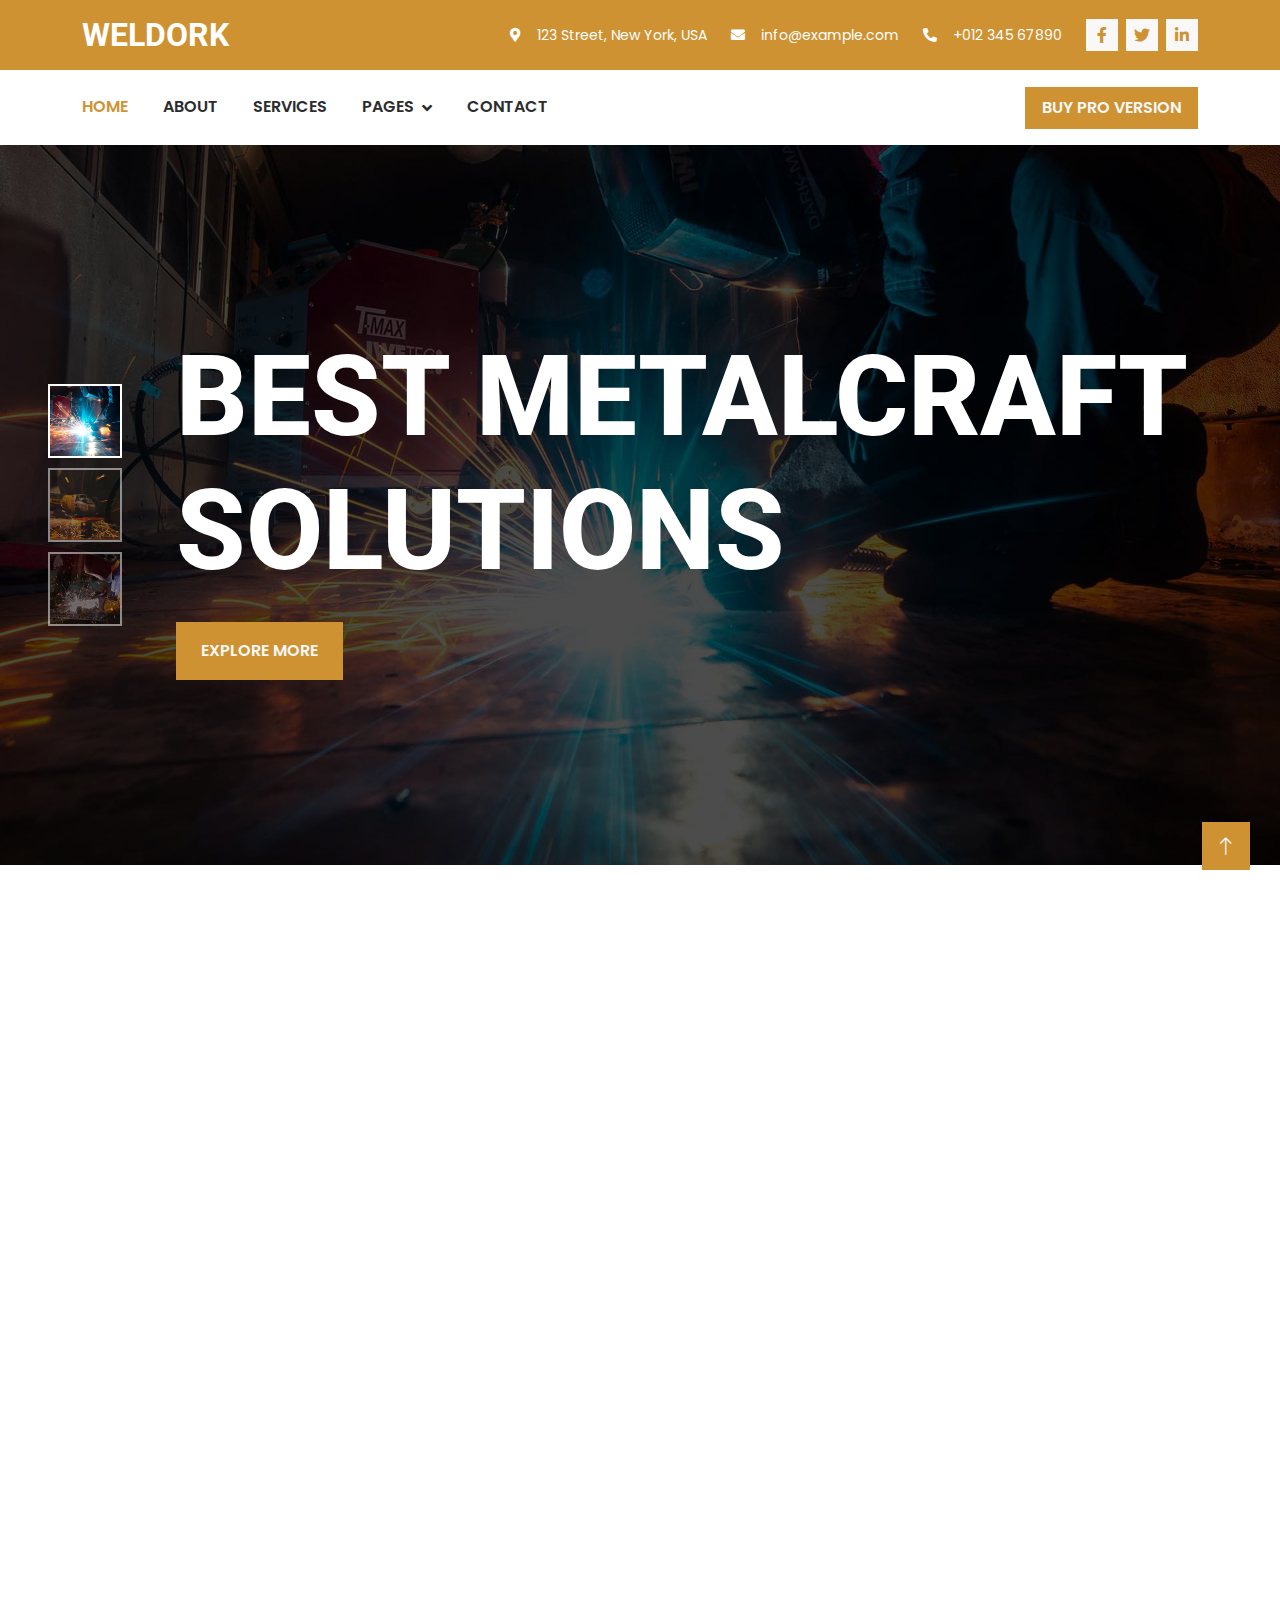
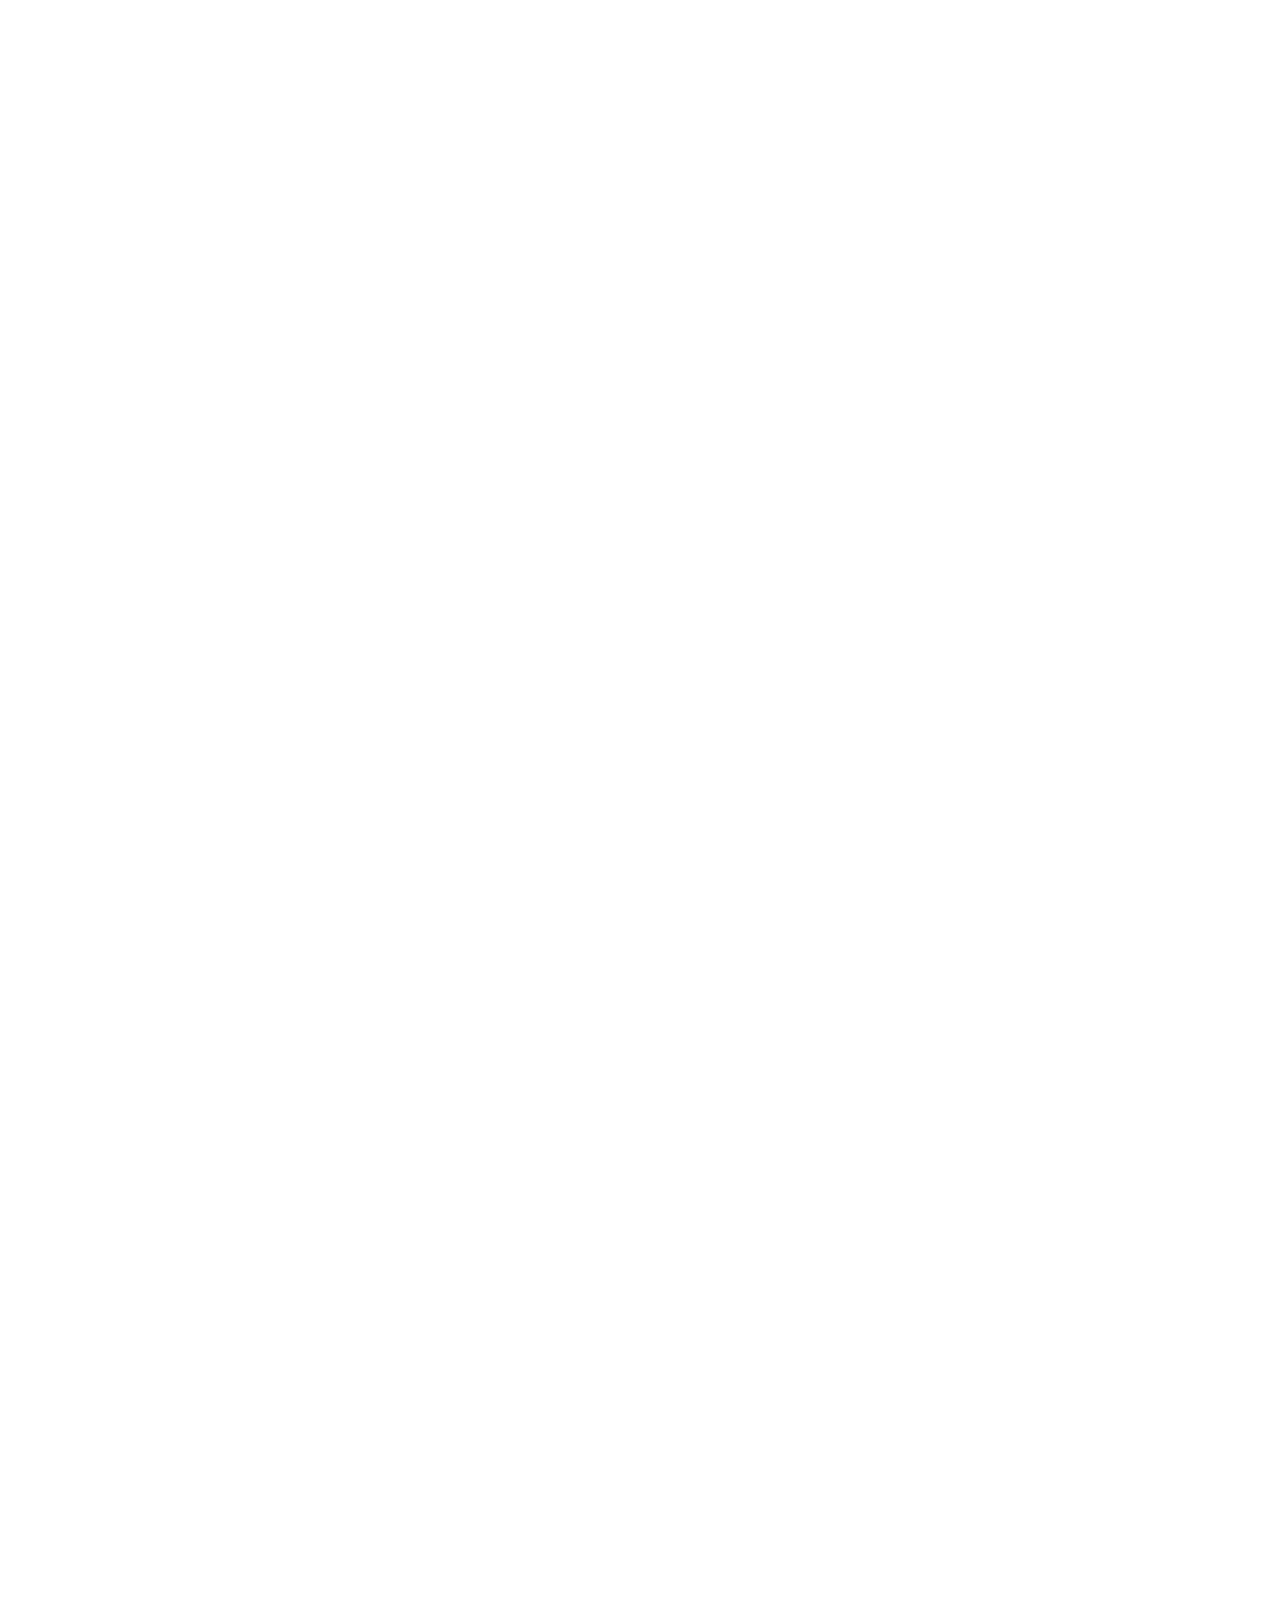
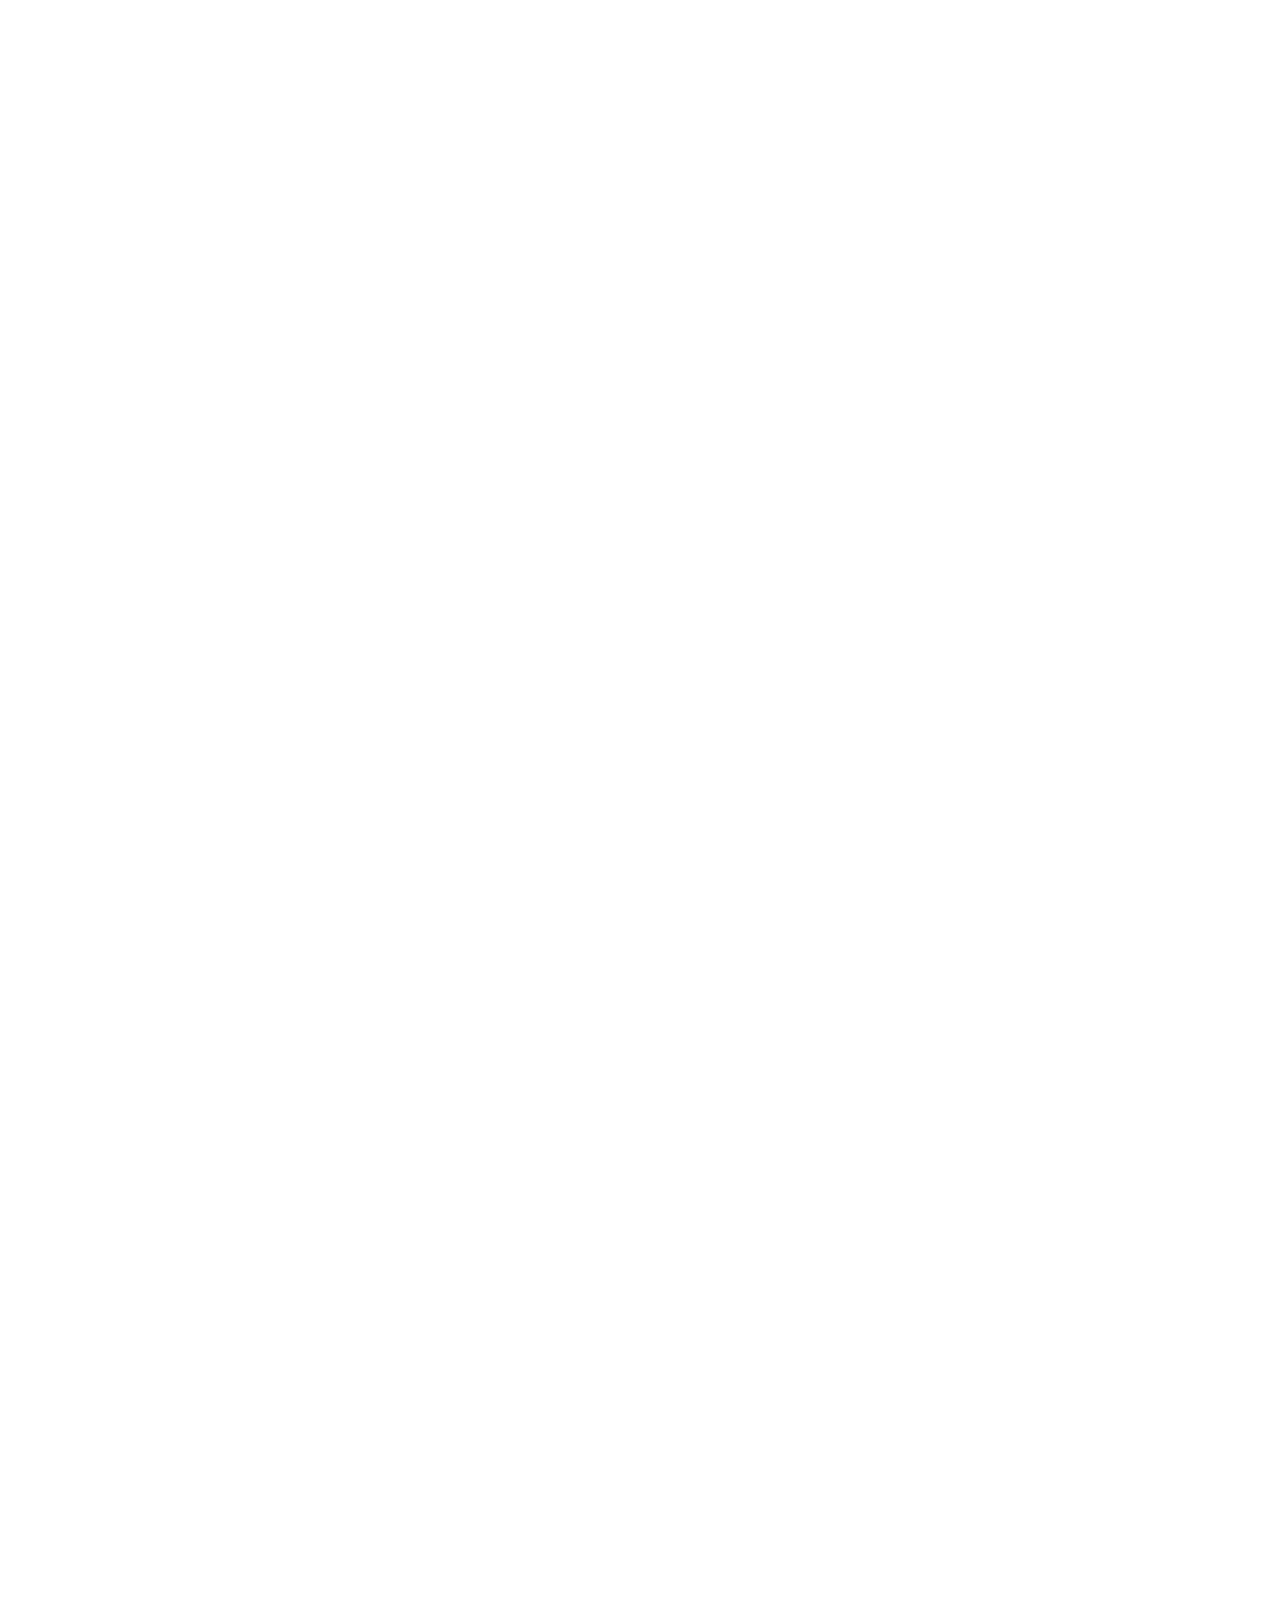
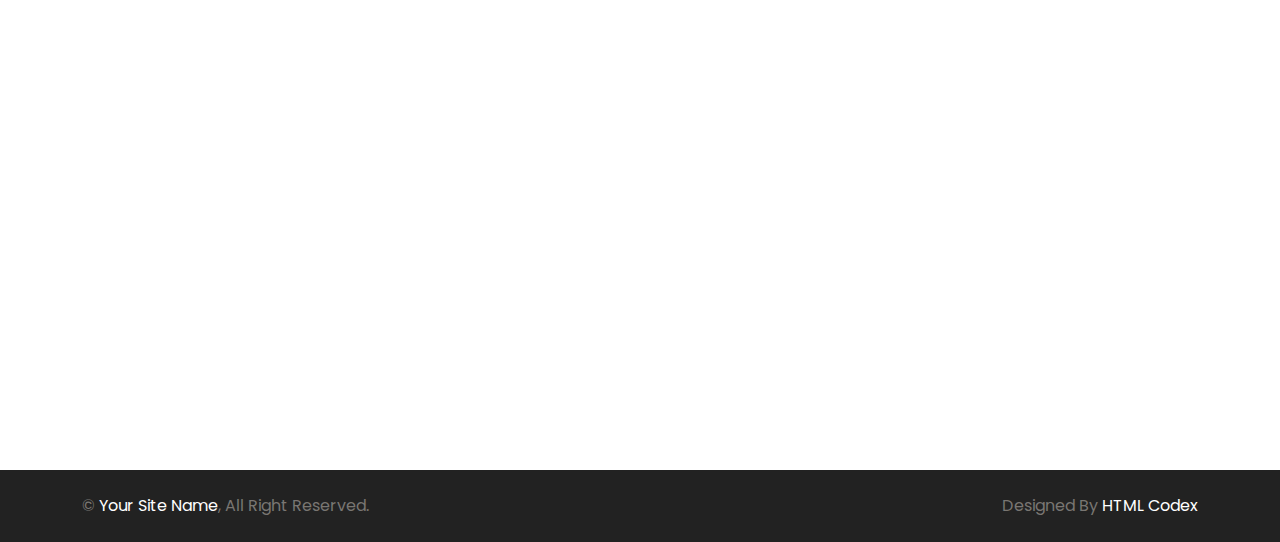
<file: index.html>
<!DOCTYPE html>
<html lang="en">

<head>
    <meta charset="utf-8">
    <title>WELDORK - Welding Website Template</title>
    <meta content="width=device-width, initial-scale=1.0" name="viewport">
    <meta content="" name="keywords">
    <meta content="" name="description">

    <!-- Favicon -->
    <link href="img/favicon.ico" rel="icon">

    <!-- Google Web Fonts -->
    <link rel="preconnect" href="https://fonts.googleapis.com">
    <link rel="preconnect" href="https://fonts.gstatic.com" crossorigin>
    <link href="https://fonts.googleapis.com/css2?family=Poppins:wght@400;600&family=Roboto:wght@700;800&display=swap"
        rel="stylesheet">

    <!-- Icon Font Stylesheet -->
    <link href="https://cdnjs.cloudflare.com/ajax/libs/font-awesome/5.10.0/css/all.min.css" rel="stylesheet">
    <link rel="stylesheet" href="https://cdn.jsdelivr.net/npm/bootstrap-icons@1.10.4/font/bootstrap-icons.css">

    <!-- Libraries Stylesheet -->
    <link href="lib/animate/animate.min.css" rel="stylesheet">
    <link href="lib/owlcarousel/assets/owl.carousel.min.css" rel="stylesheet">

    <!-- Customized Bootstrap Stylesheet -->
    <link href="css/bootstrap.min.css" rel="stylesheet">

    <!-- Template Stylesheet -->
    <link href="css/style.css" rel="stylesheet">
</head>

<body>
    <!-- Spinner Start -->
    <div id="spinner"
        class="show bg-white position-fixed translate-middle w-100 vh-100 top-50 start-50 d-flex align-items-center justify-content-center">
        <div class="spinner-border text-primary" role="status" style="width: 3rem; height: 3rem;"></div>
    </div>
    <!-- Spinner End -->


    <!-- Topbar Start -->
    <div class="container-fluid bg-primary text-white d-none d-lg-flex wow fadeIn" data-wow-delay="0.1s">
        <div class="container py-3">
            <div class="d-flex align-items-center">
                <a href="index.html">
                    <h2 class="text-white fw-bold m-0">WELDORK</h2>
                </a>
                <div class="ms-auto d-flex align-items-center">
                    <small class="ms-4"><i class="fa fa-map-marker-alt me-3"></i>123 Street, New York, USA</small>
                    <small class="ms-4"><i class="fa fa-envelope me-3"></i>info@example.com</small>
                    <small class="ms-4"><i class="fa fa-phone-alt me-3"></i>+012 345 67890</small>
                    <div class="ms-3 d-flex">
                        <a class="btn btn-sm-square btn-light text-primary ms-2" href=""><i
                                class="fab fa-facebook-f"></i></a>
                        <a class="btn btn-sm-square btn-light text-primary ms-2" href=""><i
                                class="fab fa-twitter"></i></a>
                        <a class="btn btn-sm-square btn-light text-primary ms-2" href=""><i
                                class="fab fa-linkedin-in"></i></a>
                    </div>
                </div>
            </div>
        </div>
    </div>
    <!-- Topbar End -->


    <!-- Navbar Start -->
    <div class="container-fluid bg-white sticky-top wow fadeIn" data-wow-delay="0.1s">
        <div class="container">
            <nav class="navbar navbar-expand-lg bg-white navbar-light p-lg-0">
                <a href="index.html" class="navbar-brand d-lg-none">
                    <h1 class="fw-bold m-0">WELDORK</h1>
                </a>
                <button type="button" class="navbar-toggler me-0" data-bs-toggle="collapse"
                    data-bs-target="#navbarCollapse">
                    <span class="navbar-toggler-icon"></span>
                </button>
                <div class="collapse navbar-collapse" id="navbarCollapse">
                    <div class="navbar-nav">
                        <a href="index.html" class="nav-item nav-link active">Home</a>
                        <a href="about.html" class="nav-item nav-link">About</a>
                        <a href="service.html" class="nav-item nav-link">Services</a>
                        <div class="nav-item dropdown">
                            <a href="#" class="nav-link dropdown-toggle" data-bs-toggle="dropdown">Pages</a>
                            <div class="dropdown-menu bg-light rounded-0 rounded-bottom m-0">
                                <a href="team.html" class="dropdown-item">Our Team</a>
                                <a href="testimonial.html" class="dropdown-item">Testimonial</a>
                                <a href="404.html" class="dropdown-item">404 Page</a>
                            </div>
                        </div>
                        <a href="contact.html" class="nav-item nav-link">Contact</a>
                    </div>
                    <div class="ms-auto d-none d-lg-block">
                        <a href="https://htmlcodex.com/downloading/?item=3556" class="btn btn-primary py-2 px-3">Buy Pro Version</a>
                    </div>
                </div>
            </nav>
        </div>
    </div>
    <!-- Navbar End -->


    <!-- Carousel Start -->
    <div class="container-fluid p-0 mb-6 wow fadeIn" data-wow-delay="0.1s">
        <div id="header-carousel" class="carousel slide" data-bs-ride="carousel">
            <div class="carousel-indicators">
                <button type="button" data-bs-target="#header-carousel" data-bs-slide-to="0" class="active"
                    aria-current="true" aria-label="Slide 1">
                    <img class="img-fluid" src="img/carousel-1.jpg" alt="Image">
                </button>
                <button type="button" data-bs-target="#header-carousel" data-bs-slide-to="1" aria-label="Slide 2">
                    <img class="img-fluid" src="img/carousel-2.jpg" alt="Image">
                </button>
                <button type="button" data-bs-target="#header-carousel" data-bs-slide-to="2" aria-label="Slide 3">
                    <img class="img-fluid" src="img/carousel-3.jpg" alt="Image">
                </button>
            </div>
            <div class="carousel-inner">
                <div class="carousel-item active">
                    <img class="w-100" src="img/carousel-1.jpg" alt="Image">
                    <div class="carousel-caption">
                        <h1 class="display-1 text-uppercase text-white mb-4 animated zoomIn">Best Metalcraft Solutions
                        </h1>
                        <a href="#" class="btn btn-primary py-3 px-4">Explore More</a>
                    </div>
                </div>
                <div class="carousel-item">
                    <img class="w-100" src="img/carousel-2.jpg" alt="Image">
                    <div class="carousel-caption">
                        <h1 class="display-1 text-uppercase text-white mb-4 animated zoomIn">Best Metalcraft Solutions
                        </h1>
                        <a href="#" class="btn btn-primary py-3 px-4">Explore More</a>
                    </div>
                </div>
                <div class="carousel-item">
                    <img class="w-100" src="img/carousel-3.jpg" alt="Image">
                    <div class="carousel-caption">
                        <h1 class="display-1 text-uppercase text-white mb-4 animated zoomIn">Best Metalcraft Solutions
                        </h1>
                        <a href="#" class="btn btn-primary py-3 px-4">Explore More</a>
                    </div>
                </div>
            </div>
        </div>
    </div>
    <!-- Carousel End -->


    <!-- About Start -->
    <div class="container-fluid pt-6 pb-6">
        <div class="container">
            <div class="row g-5">
                <div class="col-lg-6 wow fadeIn" data-wow-delay="0.1s">
                    <div class="about-img">
                        <img class="img-fluid w-100" src="img/about.jpg">
                    </div>
                </div>
                <div class="col-lg-6 wow fadeIn" data-wow-delay="0.5s">
                    <h1 class="display-6 text-uppercase mb-4">Ultimate Welding and Quality Metal Solutions</h1>
                    <p class="mb-4">Lorem ipsum dolor sit amet, consectetur adipiscing elit. Curabitur tellus augue,
                        iaculis id elit eget, ultrices pulvinar tortor. Quisque vel lorem porttitor, malesuada arcu
                        quis, fringilla risus. Pellentesque eu consequat augue.</p>
                    <div class="row g-5 mb-4">
                        <div class="col-sm-6">
                            <div class="d-flex align-items-center">
                                <div class="flex-shrink-0 btn-xl-square bg-light me-3">
                                    <i class="fa fa-users-cog fa-2x text-primary"></i>
                                </div>
                                <h5 class="lh-base text-uppercase mb-0">Certified Expert & Team</h5>
                            </div>
                        </div>
                        <div class="col-sm-6">
                            <div class="d-flex align-items-center">
                                <div class="flex-shrink-0 btn-xl-square bg-light me-3">
                                    <i class="fa fa-tachometer-alt fa-2x text-primary"></i>
                                </div>
                                <h5 class="lh-base text-uppercase mb-0">Fast & Reliable Services</h5>
                            </div>
                        </div>
                    </div>
                    <p><i class="fa fa-check-square text-primary me-3"></i>Many variations of passages of lorem ipsum
                    </p>
                    <p><i class="fa fa-check-square text-primary me-3"></i>Many variations of passages of lorem ipsum
                    </p>
                    <p><i class="fa fa-check-square text-primary me-3"></i>Many variations of passages of lorem ipsum
                    </p>
                    <div class="border border-5 border-primary p-4 text-center mt-4">
                        <h4 class="lh-base text-uppercase mb-0">We’re Good in All Metal Works Using Quality Welding Tools</h4>
                    </div>
                </div>
            </div>
        </div>
    </div>
    <!-- About End -->


    <!-- Service Start -->
    <div class="container-fluid service pt-6 pb-6">
        <div class="container">
            <div class="text-center mx-auto wow fadeInUp" data-wow-delay="0.1s" style="max-width: 600px;">
                <h1 class="display-6 text-uppercase mb-5">Reliable & High-Quality Welding Services</h1>
            </div>
            <div class="row g-4">
                <div class="col-lg-3 col-md-6 wow fadeInUp" data-wow-delay="0.1s">
                    <div class="service-item">
                        <div class="service-inner pb-5">
                            <img class="img-fluid w-100" src="img/service-1.jpg" alt="">
                            <div class="service-text px-5 pt-4">
                                <h5 class="text-uppercase">Metal Works</h4>
                                    <p>Lorem ipsum dolor sit amet, consectetur adipiscing elit. Curabitur tellus augue.
                                    </p>
                            </div>
                            <a class="btn btn-light px-3" href="">Read More<i
                                    class="bi bi-chevron-double-right ms-1"></i></a>
                        </div>
                    </div>
                </div>
                <div class="col-lg-3 col-md-6 wow fadeInUp" data-wow-delay="0.2s">
                    <div class="service-item">
                        <div class="service-inner pb-5">
                            <img class="img-fluid w-100" src="img/service-2.jpg" alt="">
                            <div class="service-text px-5 pt-4">
                                <h5 class="text-uppercase">Steel welding</h4>
                                    <p>Lorem ipsum dolor sit amet, consectetur adipiscing elit. Curabitur tellus augue.
                                    </p>
                            </div>
                            <a class="btn btn-light px-3" href="">Read More<i
                                    class="bi bi-chevron-double-right ms-1"></i></a>
                        </div>
                    </div>
                </div>
                <div class="col-lg-3 col-md-6 wow fadeInUp" data-wow-delay="0.3s">
                    <div class="service-item">
                        <div class="service-inner pb-5">
                            <img class="img-fluid w-100" src="img/service-3.jpg" alt="">
                            <div class="service-text px-5 pt-4">
                                <h5 class="text-uppercase">pipe welding</h4>
                                    <p>Lorem ipsum dolor sit amet, consectetur adipiscing elit. Curabitur tellus augue.
                                    </p>
                            </div>
                            <a class="btn btn-light px-3" href="">Read More<i
                                    class="bi bi-chevron-double-right ms-1"></i></a>
                        </div>
                    </div>
                </div>
                <div class="col-lg-3 col-md-6 wow fadeInUp" data-wow-delay="0.4s">
                    <div class="service-item">
                        <div class="service-inner pb-5">
                            <img class="img-fluid w-100" src="img/service-4.jpg" alt="">
                            <div class="service-text px-5 pt-4">
                                <h5 class="text-uppercase">Custom welding</h4>
                                    <p>Lorem ipsum dolor sit amet, consectetur adipiscing elit. Curabitur tellus augue.
                                    </p>
                            </div>
                            <a class="btn btn-light px-3" href="">Read More<i
                                    class="bi bi-chevron-double-right ms-1"></i></a>
                        </div>
                    </div>
                </div>
                <div class="col-lg-3 col-md-6 wow fadeInUp" data-wow-delay="0.1s">
                    <div class="service-item">
                        <div class="service-inner pb-5">
                            <img class="img-fluid w-100" src="img/service-5.jpg" alt="">
                            <div class="service-text px-5 pt-4">
                                <h5 class="text-uppercase">Steel welding</h4>
                                    <p>Lorem ipsum dolor sit amet, consectetur adipiscing elit. Curabitur tellus augue.
                                    </p>
                            </div>
                            <a class="btn btn-light px-3" href="">Read More<i
                                    class="bi bi-chevron-double-right ms-1"></i></a>
                        </div>
                    </div>
                </div>
                <div class="col-lg-3 col-md-6 wow fadeInUp" data-wow-delay="0.2s">
                    <div class="service-item">
                        <div class="service-inner pb-5">
                            <img class="img-fluid w-100" src="img/service-6.jpg" alt="">
                            <div class="service-text px-5 pt-4">
                                <h5 class="text-uppercase">Metal Work</h4>
                                    <p>Lorem ipsum dolor sit amet, consectetur adipiscing elit. Curabitur tellus augue.
                                    </p>
                            </div>
                            <a class="btn btn-light px-3" href="">Read More<i
                                    class="bi bi-chevron-double-right ms-1"></i></a>
                        </div>
                    </div>
                </div>
                <div class="col-lg-3 col-md-6 wow fadeInUp" data-wow-delay="0.3s">
                    <div class="service-item">
                        <div class="service-inner pb-5">
                            <img class="img-fluid w-100" src="img/service-7.jpg" alt="">
                            <div class="service-text px-5 pt-4">
                                <h5 class="text-uppercase">Custom Welding</h4>
                                    <p>Lorem ipsum dolor sit amet, consectetur adipiscing elit. Curabitur tellus augue.
                                    </p>
                            </div>
                            <a class="btn btn-light px-3" href="">Read More<i
                                    class="bi bi-chevron-double-right ms-1"></i></a>
                        </div>
                    </div>
                </div>
                <div class="col-lg-3 col-md-6 wow fadeInUp" data-wow-delay="0.4s">
                    <div class="service-item">
                        <div class="service-inner pb-5">
                            <img class="img-fluid w-100" src="img/service-8.jpg" alt="">
                            <div class="service-text px-5 pt-4">
                                <h5 class="text-uppercase">Pipe Welding</h4>
                                    <p>Lorem ipsum dolor sit amet, consectetur adipiscing elit. Curabitur tellus augue.
                                    </p>
                            </div>
                            <a class="btn btn-light px-3" href="">Read More<i
                                    class="bi bi-chevron-double-right ms-1"></i></a>
                        </div>
                    </div>
                </div>
            </div>
        </div>
    </div>
    <!-- Service End -->


    <!-- Team Start -->
    <div class="container-fluid team pt-6 pb-6">
        <div class="container">
            <div class="text-center mx-auto wow fadeInUp" data-wow-delay="0.1s" style="max-width: 600px;">
                <h1 class="display-6 text-uppercase mb-5">Meet Our Professional and Experience Welder</h1>
            </div>
            <div class="row g-4">
                <div class="col-lg-3 col-md-6 wow fadeInUp" data-wow-delay="0.3s">
                    <div class="team-item">
                        <div class="position-relative overflow-hidden">
                            <img class="img-fluid w-100" src="img/team-1.jpg" alt="">
                            <div class="team-social">
                                <a class="btn btn-square btn-dark mx-1" href=""><i class="fab fa-facebook-f"></i></a>
                                <a class="btn btn-square btn-dark mx-1" href=""><i class="fab fa-twitter"></i></a>
                                <a class="btn btn-square btn-dark mx-1" href=""><i class="fab fa-linkedin-in"></i></a>
                                <a class="btn btn-square btn-dark mx-1" href=""><i class="fab fa-youtube"></i></a>
                            </div>
                        </div>
                        <div class="text-center p-4">
                            <h5 class="mb-1">Alex Robin</h5>
                            <span>Welder</span>
                        </div>
                    </div>
                </div>
                <div class="col-lg-3 col-md-6 wow fadeInUp" data-wow-delay="0.4s">
                    <div class="team-item">
                        <div class="position-relative overflow-hidden">
                            <img class="img-fluid w-100" src="img/team-2.jpg" alt="">
                            <div class="team-social">
                                <a class="btn btn-square btn-dark mx-1" href=""><i class="fab fa-facebook-f"></i></a>
                                <a class="btn btn-square btn-dark mx-1" href=""><i class="fab fa-twitter"></i></a>
                                <a class="btn btn-square btn-dark mx-1" href=""><i class="fab fa-linkedin-in"></i></a>
                                <a class="btn btn-square btn-dark mx-1" href=""><i class="fab fa-youtube"></i></a>
                            </div>
                        </div>
                        <div class="text-center p-4">
                            <h5 class="mb-1">Andrew Bon</h5>
                            <span>Welder</span>
                        </div>
                    </div>
                </div>
                <div class="col-lg-3 col-md-6 wow fadeInUp" data-wow-delay="0.5s">
                    <div class="team-item">
                        <div class="position-relative overflow-hidden">
                            <img class="img-fluid w-100" src="img/team-3.jpg" alt="">
                            <div class="team-social">
                                <a class="btn btn-square btn-dark mx-1" href=""><i class="fab fa-facebook-f"></i></a>
                                <a class="btn btn-square btn-dark mx-1" href=""><i class="fab fa-twitter"></i></a>
                                <a class="btn btn-square btn-dark mx-1" href=""><i class="fab fa-linkedin-in"></i></a>
                                <a class="btn btn-square btn-dark mx-1" href=""><i class="fab fa-youtube"></i></a>
                            </div>
                        </div>
                        <div class="text-center p-4">
                            <h5 class="mb-1">Martin Tompson</h5>
                            <span>Welder</span>
                        </div>
                    </div>
                </div>
                <div class="col-lg-3 col-md-6 wow fadeInUp" data-wow-delay="0.6s">
                    <div class="team-item">
                        <div class="position-relative overflow-hidden">
                            <img class="img-fluid w-100" src="img/team-4.jpg" alt="">
                            <div class="team-social">
                                <a class="btn btn-square btn-dark mx-1" href=""><i class="fab fa-facebook-f"></i></a>
                                <a class="btn btn-square btn-dark mx-1" href=""><i class="fab fa-twitter"></i></a>
                                <a class="btn btn-square btn-dark mx-1" href=""><i class="fab fa-linkedin-in"></i></a>
                                <a class="btn btn-square btn-dark mx-1" href=""><i class="fab fa-youtube"></i></a>
                            </div>
                        </div>
                        <div class="text-center p-4">
                            <h5 class="mb-1">Clarabelle Samber</h5>
                            <span>Welder</span>
                        </div>
                    </div>
                </div>
            </div>
        </div>
    </div>
    <!-- Team End -->


    <!-- Testimonial Start -->
    <div class="container-fluid pt-6 pb-6">
        <div class="container">
            <div class="text-center mx-auto wow fadeInUp" data-wow-delay="0.1s" style="max-width: 600px;">
                <h1 class="display-6 text-uppercase mb-5">What They’re Talking About Our Welding Work</h1>
            </div>
            <div class="row g-5 align-items-center">
                <div class="col-lg-5 wow fadeInUp" data-wow-delay="0.3s">
                    <div class="testimonial-img">
                        <div class="animated flip infinite">
                            <img class="img-fluid" src="img/testimonial-1.jpg" alt="">
                        </div>
                        <div class="animated flip infinite">
                            <img class="img-fluid" src="img/testimonial-2.jpg" alt="">
                        </div>
                        <div class="animated flip infinite">
                            <img class="img-fluid" src="img/testimonial-3.jpg" alt="">
                        </div>
                        <div class="animated flip infinite">
                            <img class="img-fluid" src="img/testimonial-4.jpg" alt="">
                        </div>
                    </div>
                </div>
                <div class="col-lg-7 wow fadeInUp" data-wow-delay="0.5s">
                    <div class="owl-carousel testimonial-carousel">
                        <div class="testimonial-item">
                            <div class="d-flex align-items-center mb-4">
                                <img class="img-fluid" src="img/testimonial-1.jpg" alt="">
                                <div class="ms-3">
                                    <div class="mb-2">
                                        <i class="far fa-star text-primary"></i>
                                        <i class="far fa-star text-primary"></i>
                                        <i class="far fa-star text-primary"></i>
                                        <i class="far fa-star text-primary"></i>
                                        <i class="far fa-star text-primary"></i>
                                    </div>
                                    <h5 class="text-uppercase">Client Name</h5>
                                    <span>Profession</span>
                                </div>
                            </div>
                            <p class="fs-5">Dolores sed duo clita tempor justo dolor et stet lorem kasd labore dolore
                                lorem ipsum. At lorem lorem magna ut et, nonumy et labore et tempor diam tempor erat.
                            </p>
                        </div>
                        <div class="testimonial-item">
                            <div class="d-flex align-items-center mb-4">
                                <img class="img-fluid" src="img/testimonial-2.jpg" alt="">
                                <div class="ms-3">
                                    <div class="mb-2">
                                        <i class="far fa-star text-primary"></i>
                                        <i class="far fa-star text-primary"></i>
                                        <i class="far fa-star text-primary"></i>
                                        <i class="far fa-star text-primary"></i>
                                        <i class="far fa-star text-primary"></i>
                                    </div>
                                    <h5 class="text-uppercase">Client Name</h5>
                                    <span>Profession</span>
                                </div>
                            </div>
                            <p class="fs-5">Dolores sed duo clita tempor justo dolor et stet lorem kasd labore dolore
                                lorem ipsum. At lorem lorem magna ut et, nonumy et labore et tempor diam tempor erat.
                            </p>
                        </div>
                        <div class="testimonial-item">
                            <div class="d-flex align-items-center mb-4">
                                <img class="img-fluid" src="img/testimonial-3.jpg" alt="">
                                <div class="ms-3">
                                    <div class="mb-2">
                                        <i class="far fa-star text-primary"></i>
                                        <i class="far fa-star text-primary"></i>
                                        <i class="far fa-star text-primary"></i>
                                        <i class="far fa-star text-primary"></i>
                                        <i class="far fa-star text-primary"></i>
                                    </div>
                                    <h5 class="text-uppercase">Client Name</h5>
                                    <span>Profession</span>
                                </div>
                            </div>
                            <p class="fs-5">Dolores sed duo clita tempor justo dolor et stet lorem kasd labore dolore
                                lorem ipsum. At lorem lorem magna ut et, nonumy et labore et tempor diam tempor erat.
                            </p>
                        </div>
                        <div class="testimonial-item">
                            <div class="d-flex align-items-center mb-4">
                                <img class="img-fluid" src="img/testimonial-4.jpg" alt="">
                                <div class="ms-3">
                                    <div class="mb-2">
                                        <i class="far fa-star text-primary"></i>
                                        <i class="far fa-star text-primary"></i>
                                        <i class="far fa-star text-primary"></i>
                                        <i class="far fa-star text-primary"></i>
                                        <i class="far fa-star text-primary"></i>
                                    </div>
                                    <h5 class="text-uppercase">Client Name</h5>
                                    <span>Profession</span>
                                </div>
                            </div>
                            <p class="fs-5">Dolores sed duo clita tempor justo dolor et stet lorem kasd labore dolore
                                lorem ipsum. At lorem lorem magna ut et, nonumy et labore et tempor diam tempor erat.
                            </p>
                        </div>
                    </div>
                </div>
            </div>
        </div>
    </div>
    <!-- Testimonial End -->


    <!-- Newsletter Start -->
    <div class="container-fluid newsletter mt-6 wow fadeIn" data-wow-delay="0.1s">
        <div class="container pb-5">
            <div class="bg-white p-5 mb-5">
                <div class="row g-5">
                    <div class="col-md-6 wow fadeIn" data-wow-delay="0.3s">
                        <h1 class="display-6 text-uppercase mb-4">Newsletter</h1>
                        <div class="d-flex">
                            <i class="far fa-envelope-open fa-3x text-primary me-4"></i>
                            <p class="fs-5 fst-italic mb-0">Dolores sed duo clita tempor justo dolor et stet lorem kasd labore lorem ipsum.</p>
                        </div>
                    </div>
                    <div class="col-md-6 wow fadeIn" data-wow-delay="0.5s">
                        <div class="form-floating mb-3">
                            <input type="email" class="form-control border-0 bg-light" id="mail" placeholder="Your Email">
                            <label for="mail">Your Email</label>
                        </div>
                        <button class="btn btn-primary w-100 py-3" type="submit">Submit Now</button>
                    </div>
                </div>
            </div>
        </div>
    </div>
    <!-- Newsletter Start -->


    <!-- Footer Start -->
    <div class="container-fluid bg-dark footer py-5 wow fadeIn" data-wow-delay="0.1s">
        <div class="container py-5">
            <div class="row g-5">
                <div class="col-lg-3 col-md-6">
                    <h5 class="text-uppercase text-light mb-4">Our Office</h5>
                    <p class="mb-2"><i class="fa fa-map-marker-alt text-primary me-3"></i>123 Street, New York, USA</p>
                    <p class="mb-2"><i class="fa fa-phone-alt text-primary me-3"></i>+012 345 67890</p>
                    <p class="mb-2"><i class="fa fa-envelope text-primary me-3"></i>info@example.com</p>
                    <div class="d-flex pt-3">
                        <a class="btn btn-square btn-light me-2" href=""><i
                                class="fab fa-twitter"></i></a>
                        <a class="btn btn-square btn-light me-2" href=""><i
                                class="fab fa-facebook-f"></i></a>
                        <a class="btn btn-square btn-light me-2" href=""><i
                                class="fab fa-youtube"></i></a>
                        <a class="btn btn-square btn-light me-2" href=""><i
                                class="fab fa-linkedin-in"></i></a>
                    </div>
                </div>
                <div class="col-lg-3 col-md-6">
                    <h5 class="text-uppercase text-light mb-4">Quick Links</h5>
                    <a class="btn btn-link" href="">About Us</a>
                    <a class="btn btn-link" href="">Contact Us</a>
                    <a class="btn btn-link" href="">Our Services</a>
                    <a class="btn btn-link" href="">Terms & Condition</a>
                    <a class="btn btn-link" href="">Support</a>
                </div>
                <div class="col-lg-3 col-md-6">
                    <h5 class="text-uppercase text-light mb-4">Business Hours</h5>
                    <p class="text-uppercase mb-0">Monday - Friday</p>
                    <p>09:00 am - 07:00 pm</p>
                    <p class="text-uppercase mb-0">Saturday</p>
                    <p>09:00 am - 12:00 pm</p>
                    <p class="text-uppercase mb-0">Sunday</p>
                    <p>Closed</p>
                </div>
                <div class="col-lg-3 col-md-6">
                    <h5 class="text-uppercase text-light mb-4">Gallery</h5>
                    <div class="row g-1">
                        <div class="col-4">
                            <img class="img-fluid" src="img/service-1.jpg" alt="">
                        </div>
                        <div class="col-4">
                            <img class="img-fluid" src="img/service-2.jpg" alt="">
                        </div>
                        <div class="col-4">
                            <img class="img-fluid" src="img/service-3.jpg" alt="">
                        </div>
                        <div class="col-4">
                            <img class="img-fluid" src="img/service-4.jpg" alt="">
                        </div>
                        <div class="col-4">
                            <img class="img-fluid" src="img/service-5.jpg" alt="">
                        </div>
                        <div class="col-4">
                            <img class="img-fluid" src="img/service-6.jpg" alt="">
                        </div>
                    </div>
                </div>
            </div>
        </div>
    </div>
    <!-- Footer End -->


    <!-- Copyright Start -->
    <div class="container-fluid text-body copyright py-4">
        <div class="container">
            <div class="row">
                <div class="col-md-6 text-center text-md-start mb-3 mb-md-0">
                    &copy; <a class="fw-semi-bold" href="#">Your Site Name</a>, All Right Reserved.
                </div>
                <div class="col-md-6 text-center text-md-end">
                    
                    <!--/*** The author’s attribution link must remain intact in the template. ***/-->
                    <!--/*** If you wish to remove this credit link, please purchase the Pro Version . ***/-->
                    Designed By <a class="fw-semi-bold" href="https://htmlcodex.com">HTML Codex</a>
                </div>
            </div>
        </div>
    </div>
    <!-- Copyright End -->


    <!-- Back to Top -->
    <a href="#" class="btn btn-lg btn-primary btn-lg-square back-to-top"><i
            class="bi bi-arrow-up"></i></a>


    <!-- JavaScript Libraries -->
    <script src="https://ajax.googleapis.com/ajax/libs/jquery/3.6.1/jquery.min.js"></script>
    <script src="https://cdn.jsdelivr.net/npm/bootstrap@5.0.0/dist/js/bootstrap.bundle.min.js"></script>
    <script src="lib/wow/wow.min.js"></script>
    <script src="lib/easing/easing.min.js"></script>
    <script src="lib/waypoints/waypoints.min.js"></script>
    <script src="lib/owlcarousel/owl.carousel.min.js"></script>

    <!-- Template Javascript -->
    <script src="js/main.js"></script>
</body>

</html>
</file>
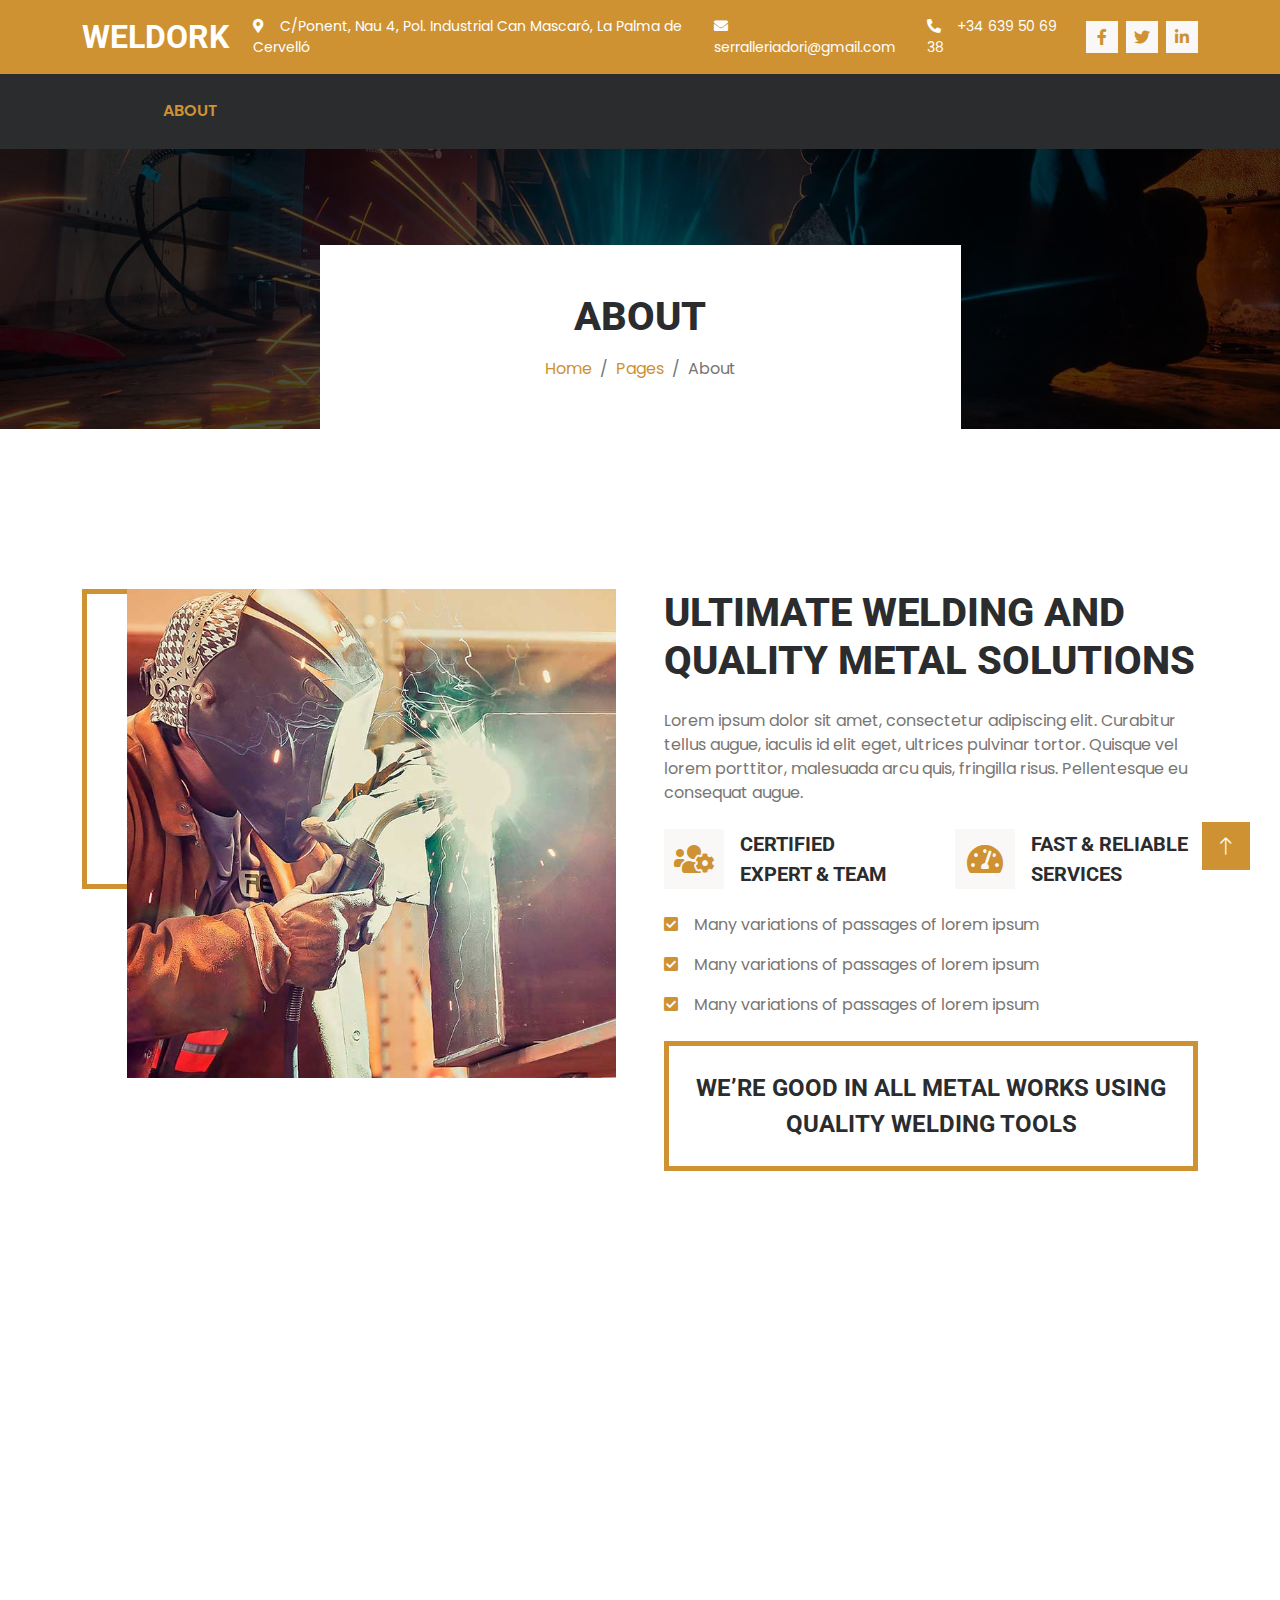
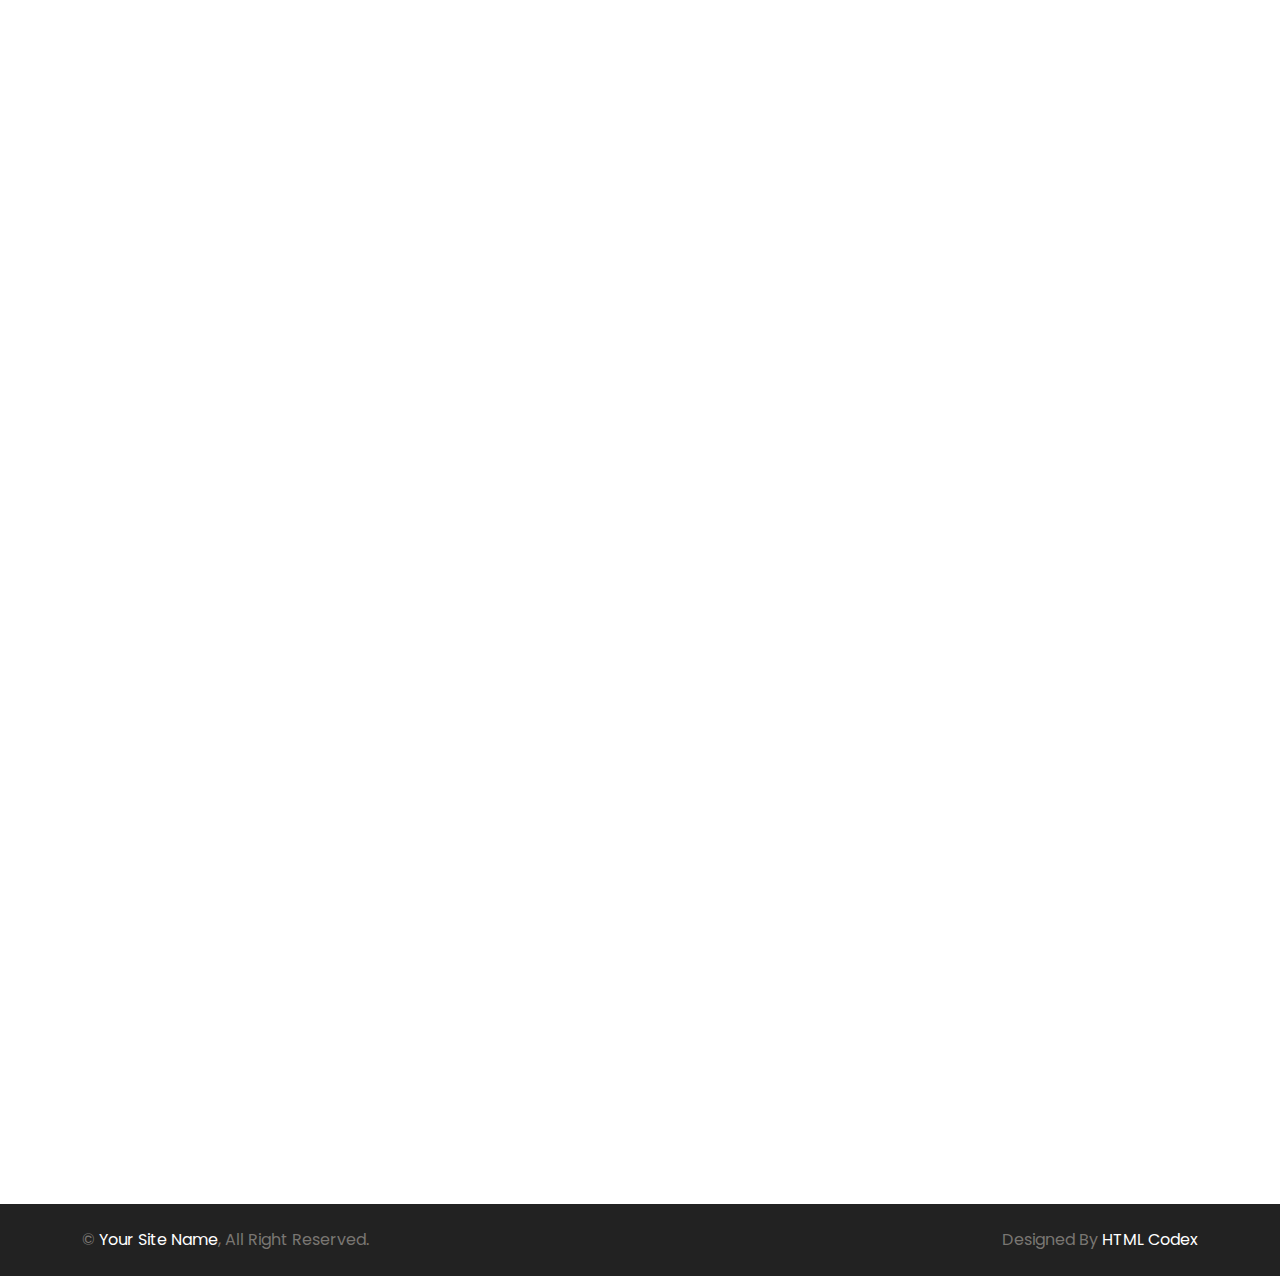
<file: about.html>
<!DOCTYPE html>
<html lang="en">

<head>
    <meta charset="utf-8">
    <title>WELDORK - Welding Website Template</title>
    <meta content="width=device-width, initial-scale=1.0" name="viewport">
    <meta content="" name="keywords">
    <meta content="" name="description">

    <!-- Favicon -->
    <link href="img/favicon.ico" rel="icon">

    <!-- Google Web Fonts -->
    <link rel="preconnect" href="https://fonts.googleapis.com">
    <link rel="preconnect" href="https://fonts.gstatic.com" crossorigin>
    <link href="https://fonts.googleapis.com/css2?family=Poppins:wght@400;600&family=Roboto:wght@700;800&display=swap"
        rel="stylesheet">

    <!-- Icon Font Stylesheet -->
    <link href="https://cdnjs.cloudflare.com/ajax/libs/font-awesome/5.10.0/css/all.min.css" rel="stylesheet">
    <link rel="stylesheet" href="https://cdn.jsdelivr.net/npm/bootstrap-icons@1.10.4/font/bootstrap-icons.css">

    <!-- Libraries Stylesheet -->
    <link href="lib/animate/animate.min.css" rel="stylesheet">
    <link href="lib/owlcarousel/assets/owl.carousel.min.css" rel="stylesheet">

    <!-- Customized Bootstrap Stylesheet -->
    <link href="css/bootstrap.min.css" rel="stylesheet">

    <!-- Template Stylesheet -->
    <link href="css/style.css" rel="stylesheet">
</head>

<body>
    <!-- Spinner Start -->
    <div id="spinner"
        class="show bg-white position-fixed translate-middle w-100 vh-100 top-50 start-50 d-flex align-items-center justify-content-center">
        <div class="spinner-border text-primary" role="status" style="width: 3rem; height: 3rem;"></div>
    </div>
    <!-- Spinner End -->


    <!-- Topbar Start -->
    <div class="container-fluid bg-primary text-white d-none d-lg-flex wow fadeIn" data-wow-delay="0.1s">
        <div class="container py-3">
            <div class="d-flex align-items-center">
                <a href="index.html">
                    <h2 class="text-white fw-bold m-0">WELDORK</h2>
                </a>
                <div class="ms-auto d-flex align-items-center">
                    <small class="ms-4"><i class="fa fa-map-marker-alt me-3"></i>C/Ponent, Nau 4, Pol. Industrial Can Mascaró, La Palma de Cervelló</small>
                    <small class="ms-4"><i class="fa fa-envelope me-3"></i>serralleriadori@gmail.com</small>
                    <small class="ms-4"><i class="fa fa-phone-alt me-3"></i>+34 639 50 69 38</small>
                    <div class="ms-3 d-flex">
                        <a class="btn btn-sm-square btn-light text-primary ms-2" href=""><i
                                class="fab fa-facebook-f"></i></a>
                        <a class="btn btn-sm-square btn-light text-primary ms-2" href=""><i
                                class="fab fa-twitter"></i></a>
                        <a class="btn btn-sm-square btn-light text-primary ms-2" href=""><i
                                class="fab fa-linkedin-in"></i></a>
                    </div>
                </div>
            </div>
        </div>
    </div>
    <!-- Topbar End -->


    <!-- Navbar Start -->
    <div class="container-fluid bg-dark sticky-top wow fadeIn" data-wow-delay="0.1s">
        <div class="container">
            <nav class="navbar navbar-expand-lg bg-dark navbar-light p-lg-0">
                <a href="index.html" class="navbar-brand d-lg-none">
                    <h1 class="fw-bold m-0">WELDORK</h1>
                </a>
                <button type="button" class="navbar-toggler me-0" data-bs-toggle="collapse"
                    data-bs-target="#navbarCollapse">
                    <span class="navbar-toggler-icon"></span>
                </button>
                <div class="collapse navbar-collapse" id="navbarCollapse">
                    <div class="navbar-nav">
                        <a href="index.html" class="nav-item nav-link">Home</a>
                        <a href="about.html" class="nav-item nav-link active">About</a>
                        <a href="service.html" class="nav-item nav-link">Services</a>
                        <div class="nav-item dropdown">
                            <a href="#" class="nav-link dropdown-toggle" data-bs-toggle="dropdown">Pages</a>
                            <div class="dropdown-menu bg-light rounded-0 rounded-bottom m-0">
                                <a href="team.html" class="dropdown-item">Our Team</a>
                                <a href="testimonial.html" class="dropdown-item">Testimonial</a>
                                <a href="404.html" class="dropdown-item">404 Page</a>
                            </div>
                        </div>
                        <a href="contact.html" class="nav-item nav-link">Contact</a>
                    </div>
                </div>
            </nav>
        </div>
    </div>
    <!-- Navbar End -->


    <!-- Page Header Start -->
    <div class="container-fluid page-header pt-5 mb-6 wow fadeIn" data-wow-delay="0.1s">
        <div class="container text-center pt-5">
            <div class="row justify-content-center">
                <div class="col-lg-7">
                    <div class="bg-white p-5">
                        <h1 class="display-6 text-uppercase mb-3 animated slideInDown">About</h1>
                        <nav aria-label="breadcrumb animated slideInDown">
                            <ol class="breadcrumb justify-content-center mb-0">
                                <li class="breadcrumb-item"><a href="#">Home</a></li>
                                <li class="breadcrumb-item"><a href="#">Pages</a></li>
                                <li class="breadcrumb-item" aria-current="page">About</li>
                            </ol>
                        </nav>
                    </div>
                </div>
            </div>
        </div>
    </div>
    <!-- Page Header End -->


    <!-- About Start -->
    <div class="container-fluid pt-6 pb-6">
        <div class="container">
            <div class="row g-5">
                <div class="col-lg-6 wow fadeIn" data-wow-delay="0.1s">
                    <div class="about-img">
                        <img class="img-fluid w-100" src="img/about.jpg">
                    </div>
                </div>
                <div class="col-lg-6 wow fadeIn" data-wow-delay="0.5s">
                    <h1 class="display-6 text-uppercase mb-4">Ultimate Welding and Quality Metal Solutions</h1>
                    <p class="mb-4">Lorem ipsum dolor sit amet, consectetur adipiscing elit. Curabitur tellus augue,
                        iaculis id elit eget, ultrices pulvinar tortor. Quisque vel lorem porttitor, malesuada arcu
                        quis, fringilla risus. Pellentesque eu consequat augue.</p>
                    <div class="row g-5 mb-4">
                        <div class="col-sm-6">
                            <div class="d-flex align-items-center">
                                <div class="flex-shrink-0 btn-xl-square bg-light me-3">
                                    <i class="fa fa-users-cog fa-2x text-primary"></i>
                                </div>
                                <h5 class="lh-base text-uppercase mb-0">Certified Expert & Team</h5>
                            </div>
                        </div>
                        <div class="col-sm-6">
                            <div class="d-flex align-items-center">
                                <div class="flex-shrink-0 btn-xl-square bg-light me-3">
                                    <i class="fa fa-tachometer-alt fa-2x text-primary"></i>
                                </div>
                                <h5 class="lh-base text-uppercase mb-0">Fast & Reliable Services</h5>
                            </div>
                        </div>
                    </div>
                    <p><i class="fa fa-check-square text-primary me-3"></i>Many variations of passages of lorem ipsum
                    </p>
                    <p><i class="fa fa-check-square text-primary me-3"></i>Many variations of passages of lorem ipsum
                    </p>
                    <p><i class="fa fa-check-square text-primary me-3"></i>Many variations of passages of lorem ipsum
                    </p>
                    <div class="border border-5 border-primary p-4 text-center mt-4">
                        <h4 class="lh-base text-uppercase mb-0">We’re Good in All Metal Works Using Quality Welding Tools</h4>
                    </div>
                </div>
            </div>
        </div>
    </div>
    <!-- About End -->


    <!-- Team Start -->
    <div class="container-fluid team pt-6 pb-6">
        <div class="container">
            <div class="text-center mx-auto wow fadeInUp" data-wow-delay="0.1s" style="max-width: 600px;">
                <h1 class="display-6 text-uppercase mb-5">Meet Our Professional and Experience Welder</h1>
            </div>
            <div class="row g-4">
                <div class="col-lg-3 col-md-6 wow fadeInUp" data-wow-delay="0.3s">
                    <div class="team-item">
                        <div class="position-relative overflow-hidden">
                            <img class="img-fluid w-100" src="img/team-1.jpg" alt="">
                            <div class="team-social">
                                <a class="btn btn-square btn-dark mx-1" href=""><i class="fab fa-facebook-f"></i></a>
                                <a class="btn btn-square btn-dark mx-1" href=""><i class="fab fa-twitter"></i></a>
                                <a class="btn btn-square btn-dark mx-1" href=""><i class="fab fa-linkedin-in"></i></a>
                                <a class="btn btn-square btn-dark mx-1" href=""><i class="fab fa-youtube"></i></a>
                            </div>
                        </div>
                        <div class="text-center p-4">
                            <h5 class="mb-1">Alex Robin</h5>
                            <span>Welder</span>
                        </div>
                    </div>
                </div>
                <div class="col-lg-3 col-md-6 wow fadeInUp" data-wow-delay="0.4s">
                    <div class="team-item">
                        <div class="position-relative overflow-hidden">
                            <img class="img-fluid w-100" src="img/team-2.jpg" alt="">
                            <div class="team-social">
                                <a class="btn btn-square btn-dark mx-1" href=""><i class="fab fa-facebook-f"></i></a>
                                <a class="btn btn-square btn-dark mx-1" href=""><i class="fab fa-twitter"></i></a>
                                <a class="btn btn-square btn-dark mx-1" href=""><i class="fab fa-linkedin-in"></i></a>
                                <a class="btn btn-square btn-dark mx-1" href=""><i class="fab fa-youtube"></i></a>
                            </div>
                        </div>
                        <div class="text-center p-4">
                            <h5 class="mb-1">Andrew Bon</h5>
                            <span>Welder</span>
                        </div>
                    </div>
                </div>
                <div class="col-lg-3 col-md-6 wow fadeInUp" data-wow-delay="0.5s">
                    <div class="team-item">
                        <div class="position-relative overflow-hidden">
                            <img class="img-fluid w-100" src="img/team-3.jpg" alt="">
                            <div class="team-social">
                                <a class="btn btn-square btn-dark mx-1" href=""><i class="fab fa-facebook-f"></i></a>
                                <a class="btn btn-square btn-dark mx-1" href=""><i class="fab fa-twitter"></i></a>
                                <a class="btn btn-square btn-dark mx-1" href=""><i class="fab fa-linkedin-in"></i></a>
                                <a class="btn btn-square btn-dark mx-1" href=""><i class="fab fa-youtube"></i></a>
                            </div>
                        </div>
                        <div class="text-center p-4">
                            <h5 class="mb-1">Martin Tompson</h5>
                            <span>Welder</span>
                        </div>
                    </div>
                </div>
                <div class="col-lg-3 col-md-6 wow fadeInUp" data-wow-delay="0.6s">
                    <div class="team-item">
                        <div class="position-relative overflow-hidden">
                            <img class="img-fluid w-100" src="img/team-4.jpg" alt="">
                            <div class="team-social">
                                <a class="btn btn-square btn-dark mx-1" href=""><i class="fab fa-facebook-f"></i></a>
                                <a class="btn btn-square btn-dark mx-1" href=""><i class="fab fa-twitter"></i></a>
                                <a class="btn btn-square btn-dark mx-1" href=""><i class="fab fa-linkedin-in"></i></a>
                                <a class="btn btn-square btn-dark mx-1" href=""><i class="fab fa-youtube"></i></a>
                            </div>
                        </div>
                        <div class="text-center p-4">
                            <h5 class="mb-1">Clarabelle Samber</h5>
                            <span>Welder</span>
                        </div>
                    </div>
                </div>
            </div>
        </div>
    </div>
    <!-- Team End -->

    
    <!-- Newsletter Start -->
    <div class="container-fluid newsletter mt-6 wow fadeIn" data-wow-delay="0.1s">
        <div class="container pb-5">
            <div class="bg-white p-5 mb-5">
                <div class="row g-5">
                    <div class="col-md-6 wow fadeIn" data-wow-delay="0.3s">
                        <h1 class="display-6 text-uppercase mb-4">Newsletter</h1>
                        <div class="d-flex">
                            <i class="far fa-envelope-open fa-3x text-primary me-4"></i>
                            <p class="fs-5 fst-italic mb-0">Dolores sed duo clita tempor justo dolor et stet lorem kasd labore lorem ipsum.</p>
                        </div>
                    </div>
                    <div class="col-md-6 wow fadeIn" data-wow-delay="0.5s">
                        <div class="form-floating mb-3">
                            <input type="email" class="form-control border-0 bg-light" id="mail" placeholder="Your Email">
                            <label for="mail">Your Email</label>
                        </div>
                        <button class="btn btn-primary w-100 py-3" type="submit">Submit Now</button>
                    </div>
                </div>
            </div>
        </div>
    </div>
    <!-- Newsletter End -->


    <!-- Footer Start -->
    <div class="container-fluid bg-dark footer py-5 wow fadeIn" data-wow-delay="0.1s">
        <div class="container py-5">
            <div class="row g-5">
                <div class="col-lg-3 col-md-6">
                    <h5 class="text-uppercase text-light mb-4">Our Office</h5>
                    <p class="mb-2"><i class="fa fa-map-marker-alt text-primary me-3"></i>123 Street, New York, USA</p>
                    <p class="mb-2"><i class="fa fa-phone-alt text-primary me-3"></i>+012 345 67890</p>
                    <p class="mb-2"><i class="fa fa-envelope text-primary me-3"></i>info@example.com</p>
                    <div class="d-flex pt-3">
                        <a class="btn btn-square btn-light me-2" href=""><i
                                class="fab fa-twitter"></i></a>
                        <a class="btn btn-square btn-light me-2" href=""><i
                                class="fab fa-facebook-f"></i></a>
                        <a class="btn btn-square btn-light me-2" href=""><i
                                class="fab fa-youtube"></i></a>
                        <a class="btn btn-square btn-light me-2" href=""><i
                                class="fab fa-linkedin-in"></i></a>
                    </div>
                </div>
                <div class="col-lg-3 col-md-6">
                    <h5 class="text-uppercase text-light mb-4">Quick Links</h5>
                    <a class="btn btn-link" href="">About Us</a>
                    <a class="btn btn-link" href="">Contact Us</a>
                    <a class="btn btn-link" href="">Our Services</a>
                    <a class="btn btn-link" href="">Terms & Condition</a>
                    <a class="btn btn-link" href="">Support</a>
                </div>
                <div class="col-lg-3 col-md-6">
                    <h5 class="text-uppercase text-light mb-4">Business Hours</h5>
                    <p class="text-uppercase mb-0">Monday - Friday</p>
                    <p>09:00 am - 07:00 pm</p>
                    <p class="text-uppercase mb-0">Saturday</p>
                    <p>09:00 am - 12:00 pm</p>
                    <p class="text-uppercase mb-0">Sunday</p>
                    <p>Closed</p>
                </div>
                <div class="col-lg-3 col-md-6">
                    <h5 class="text-uppercase text-light mb-4">Gallery</h5>
                    <div class="row g-1">
                        <div class="col-4">
                            <img class="img-fluid" src="img/service-1.jpg" alt="">
                        </div>
                        <div class="col-4">
                            <img class="img-fluid" src="img/service-2.jpg" alt="">
                        </div>
                        <div class="col-4">
                            <img class="img-fluid" src="img/service-3.jpg" alt="">
                        </div>
                        <div class="col-4">
                            <img class="img-fluid" src="img/service-4.jpg" alt="">
                        </div>
                        <div class="col-4">
                            <img class="img-fluid" src="img/service-5.jpg" alt="">
                        </div>
                        <div class="col-4">
                            <img class="img-fluid" src="img/service-6.jpg" alt="">
                        </div>
                    </div>
                </div>
            </div>
        </div>
    </div>
    <!-- Footer End -->


    <!-- Copyright Start -->
    <div class="container-fluid text-body copyright py-4">
        <div class="container">
            <div class="row">
                <div class="col-md-6 text-center text-md-start mb-3 mb-md-0">
                    &copy; <a class="fw-semi-bold" href="#">Your Site Name</a>, All Right Reserved.
                </div>
                <div class="col-md-6 text-center text-md-end">

                    <!--/*** The author’s attribution link must remain intact in the template. ***/-->
                    <!--/*** If you wish to remove this credit link, please purchase the Pro Version . ***/-->
                    Designed By <a class="fw-semi-bold" href="https://htmlcodex.com">HTML Codex</a>
                </div>
            </div>
        </div>
    </div>
    <!-- Copyright End -->


    <!-- Back to Top -->
    <a href="#" class="btn btn-lg btn-primary btn-lg-square back-to-top"><i
            class="bi bi-arrow-up"></i></a>


    <!-- JavaScript Libraries -->
    <script src="https://ajax.googleapis.com/ajax/libs/jquery/3.6.1/jquery.min.js"></script>
    <script src="https://cdn.jsdelivr.net/npm/bootstrap@5.0.0/dist/js/bootstrap.bundle.min.js"></script>
    <script src="lib/wow/wow.min.js"></script>
    <script src="lib/easing/easing.min.js"></script>
    <script src="lib/waypoints/waypoints.min.js"></script>
    <script src="lib/owlcarousel/owl.carousel.min.js"></script>

    <!-- Template Javascript -->
    <script src="js/main.js"></script>
</body>

</html>
</file>
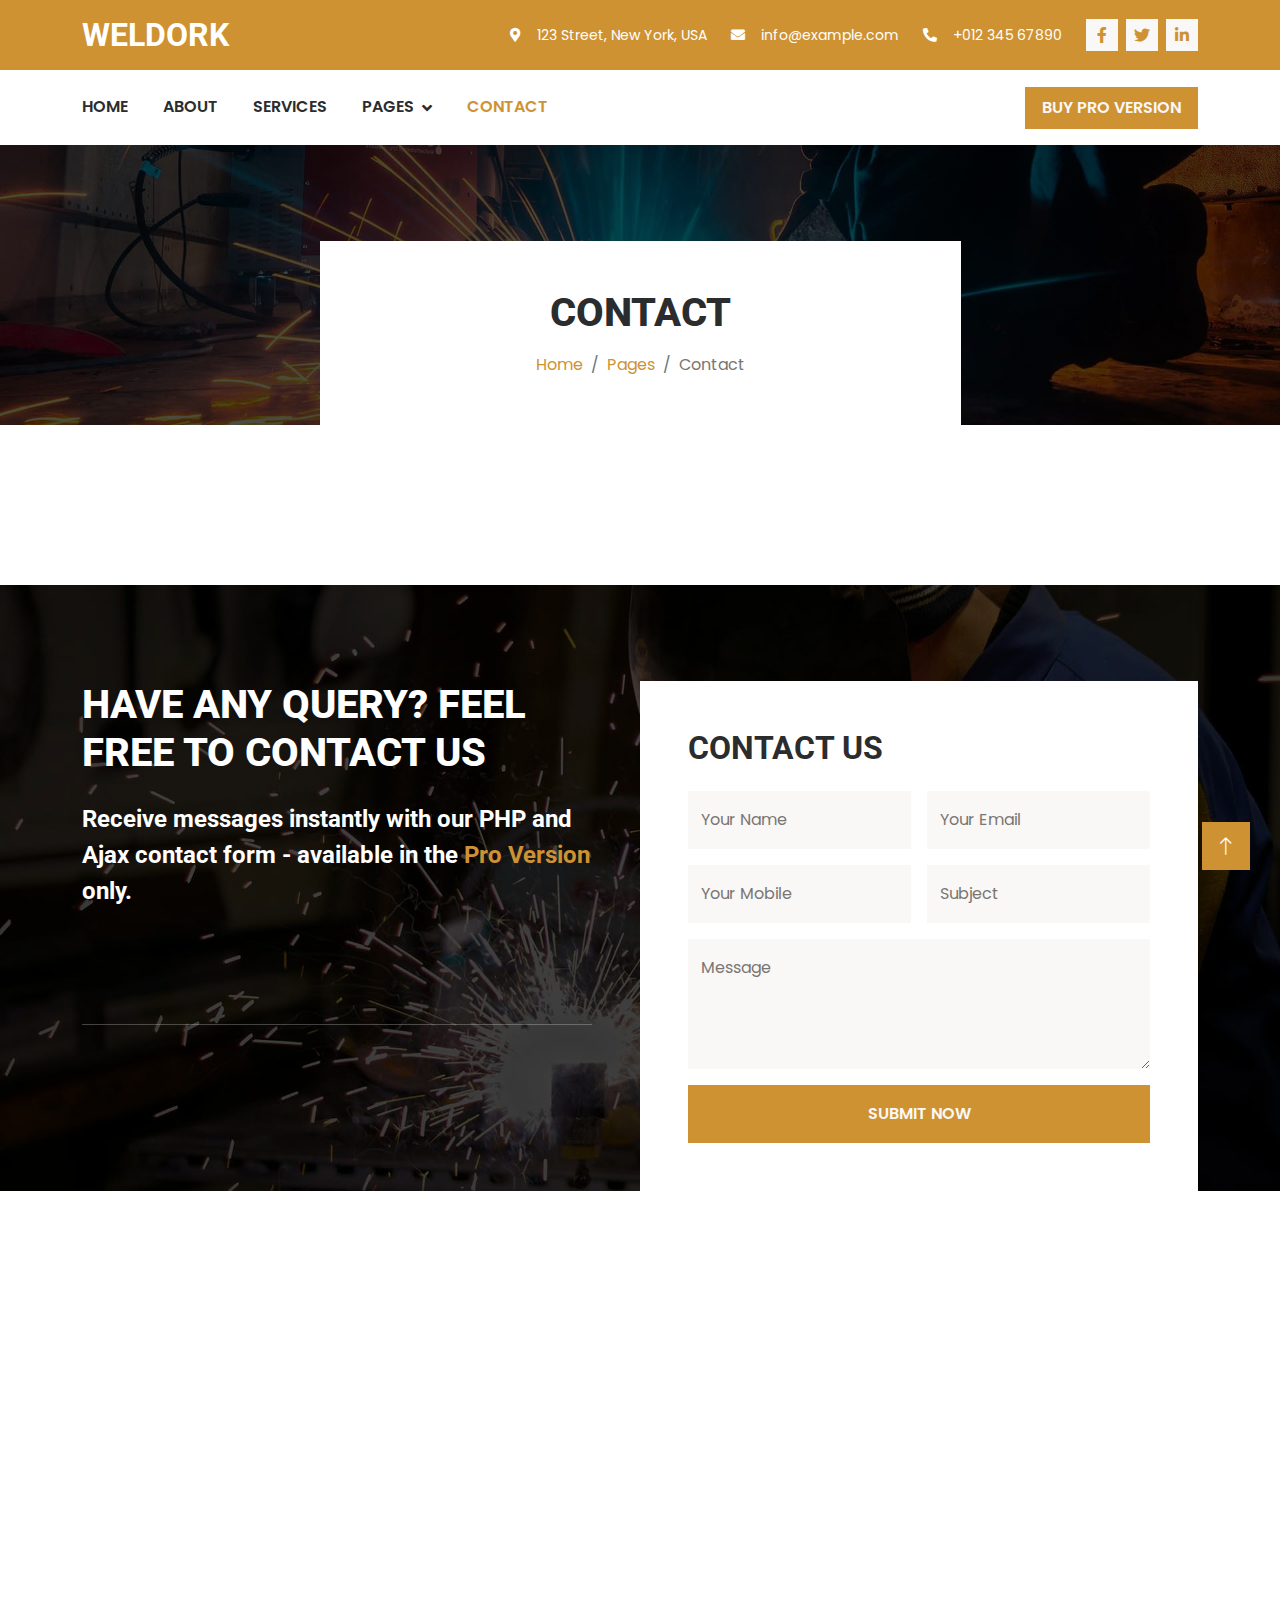
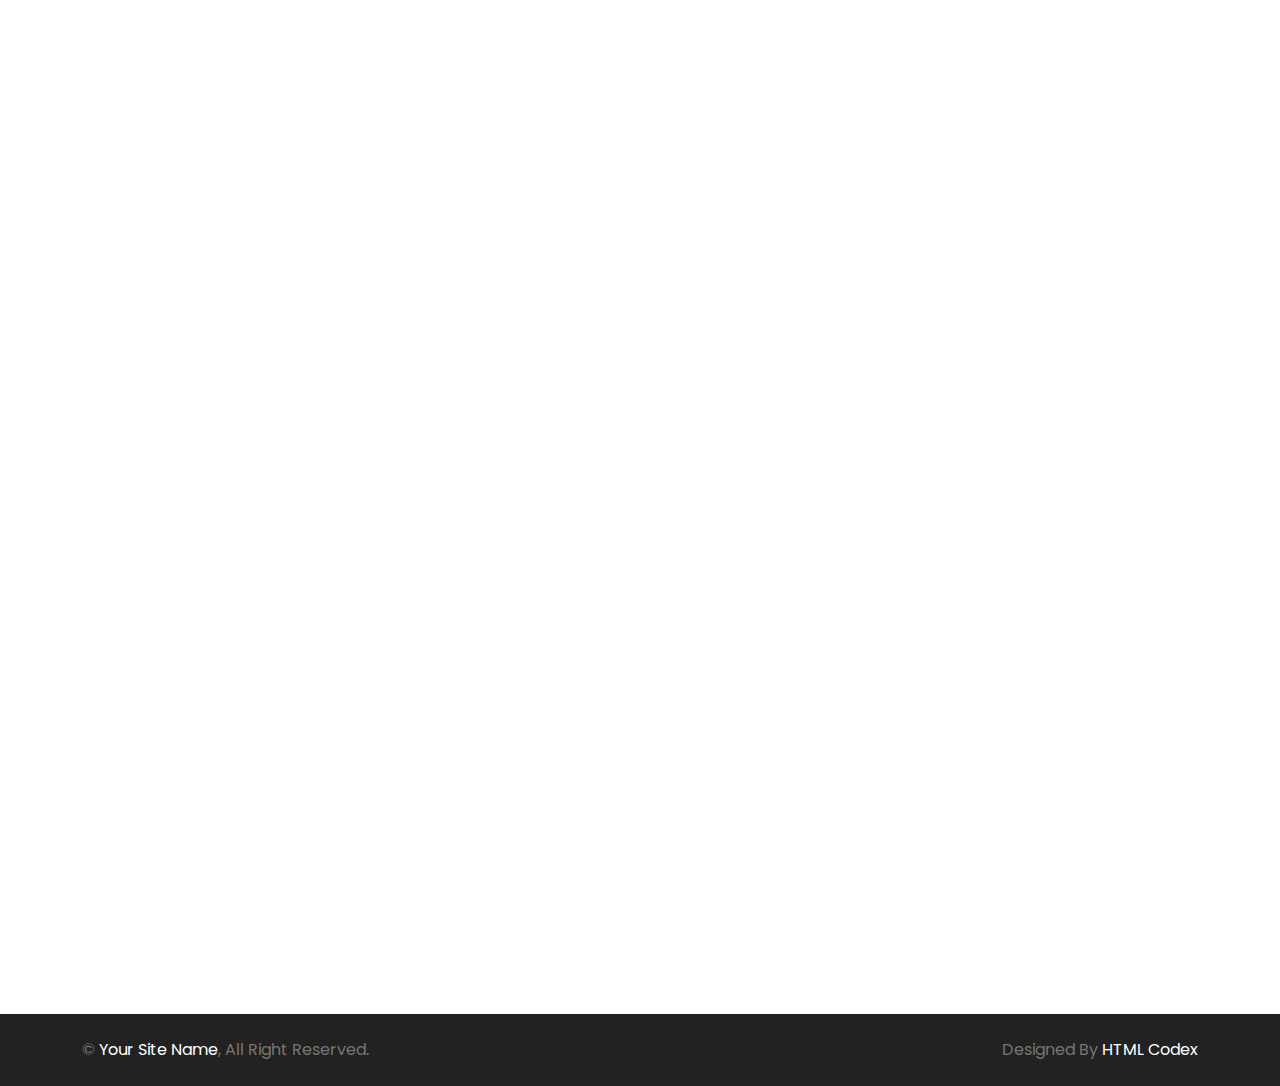
<file: contact.html>
<!DOCTYPE html>
<html lang="en">

<head>
    <meta charset="utf-8">
    <title>WELDORK - Welding Website Template</title>
    <meta content="width=device-width, initial-scale=1.0" name="viewport">
    <meta content="" name="keywords">
    <meta content="" name="description">

    <!-- Favicon -->
    <link href="img/favicon.ico" rel="icon">

    <!-- Google Web Fonts -->
    <link rel="preconnect" href="https://fonts.googleapis.com">
    <link rel="preconnect" href="https://fonts.gstatic.com" crossorigin>
    <link href="https://fonts.googleapis.com/css2?family=Poppins:wght@400;600&family=Roboto:wght@700;800&display=swap"
        rel="stylesheet">

    <!-- Icon Font Stylesheet -->
    <link href="https://cdnjs.cloudflare.com/ajax/libs/font-awesome/5.10.0/css/all.min.css" rel="stylesheet">
    <link rel="stylesheet" href="https://cdn.jsdelivr.net/npm/bootstrap-icons@1.10.4/font/bootstrap-icons.css">

    <!-- Libraries Stylesheet -->
    <link href="lib/animate/animate.min.css" rel="stylesheet">
    <link href="lib/owlcarousel/assets/owl.carousel.min.css" rel="stylesheet">

    <!-- Customized Bootstrap Stylesheet -->
    <link href="css/bootstrap.min.css" rel="stylesheet">

    <!-- Template Stylesheet -->
    <link href="css/style.css" rel="stylesheet">
</head>

<body>
    <!-- Spinner Start -->
    <div id="spinner"
        class="show bg-white position-fixed translate-middle w-100 vh-100 top-50 start-50 d-flex align-items-center justify-content-center">
        <div class="spinner-border text-primary" role="status" style="width: 3rem; height: 3rem;"></div>
    </div>
    <!-- Spinner End -->


    <!-- Topbar Start -->
    <div class="container-fluid bg-primary text-white d-none d-lg-flex wow fadeIn" data-wow-delay="0.1s">
        <div class="container py-3">
            <div class="d-flex align-items-center">
                <a href="index.html">
                    <h2 class="text-white fw-bold m-0">WELDORK</h2>
                </a>
                <div class="ms-auto d-flex align-items-center">
                    <small class="ms-4"><i class="fa fa-map-marker-alt me-3"></i>123 Street, New York, USA</small>
                    <small class="ms-4"><i class="fa fa-envelope me-3"></i>info@example.com</small>
                    <small class="ms-4"><i class="fa fa-phone-alt me-3"></i>+012 345 67890</small>
                    <div class="ms-3 d-flex">
                        <a class="btn btn-sm-square btn-light text-primary ms-2" href=""><i
                                class="fab fa-facebook-f"></i></a>
                        <a class="btn btn-sm-square btn-light text-primary ms-2" href=""><i
                                class="fab fa-twitter"></i></a>
                        <a class="btn btn-sm-square btn-light text-primary ms-2" href=""><i
                                class="fab fa-linkedin-in"></i></a>
                    </div>
                </div>
            </div>
        </div>
    </div>
    <!-- Topbar End -->


    <!-- Navbar Start -->
    <div class="container-fluid bg-white sticky-top wow fadeIn" data-wow-delay="0.1s">
        <div class="container">
            <nav class="navbar navbar-expand-lg bg-white navbar-light p-lg-0">
                <a href="index.html" class="navbar-brand d-lg-none">
                    <h1 class="fw-bold m-0">WELDORK</h1>
                </a>
                <button type="button" class="navbar-toggler me-0" data-bs-toggle="collapse"
                    data-bs-target="#navbarCollapse">
                    <span class="navbar-toggler-icon"></span>
                </button>
                <div class="collapse navbar-collapse" id="navbarCollapse">
                    <div class="navbar-nav">
                        <a href="index.html" class="nav-item nav-link">Home</a>
                        <a href="about.html" class="nav-item nav-link">About</a>
                        <a href="service.html" class="nav-item nav-link">Services</a>
                        <div class="nav-item dropdown">
                            <a href="#" class="nav-link dropdown-toggle" data-bs-toggle="dropdown">Pages</a>
                            <div class="dropdown-menu bg-light rounded-0 rounded-bottom m-0">
                                <a href="team.html" class="dropdown-item">Our Team</a>
                                <a href="testimonial.html" class="dropdown-item">Testimonial</a>
                                <a href="404.html" class="dropdown-item">404 Page</a>
                            </div>
                        </div>
                        <a href="contact.html" class="nav-item nav-link active">Contact</a>
                    </div>
                    <div class="ms-auto d-none d-lg-block">
                        <a href="https://htmlcodex.com/downloading/?item=3556" class="btn btn-primary py-2 px-3">Buy Pro Version</a>
                    </div>
                </div>
            </nav>
        </div>
    </div>
    <!-- Navbar End -->


    <!-- Page Header Start -->
    <div class="container-fluid page-header pt-5 mb-6 wow fadeIn" data-wow-delay="0.1s">
        <div class="container text-center pt-5">
            <div class="row justify-content-center">
                <div class="col-lg-7">
                    <div class="bg-white p-5">
                        <h1 class="display-6 text-uppercase mb-3 animated slideInDown">Contact</h1>
                        <nav aria-label="breadcrumb animated slideInDown">
                            <ol class="breadcrumb justify-content-center mb-0">
                                <li class="breadcrumb-item"><a href="#">Home</a></li>
                                <li class="breadcrumb-item"><a href="#">Pages</a></li>
                                <li class="breadcrumb-item" aria-current="page">Contact</li>
                            </ol>
                        </nav>
                    </div>
                </div>
            </div>
        </div>
    </div>
    <!-- Page Header End -->


    <!-- Contact Start -->
    <div class="pt-6 pb-6">
        <div class="container-fluid contact py-5 wow fadeIn" data-wow-delay="0.1s">
            <div class="container pt-5">
                <div class="row gy-5 gx-0">
                    <div class="col-lg-6 pe-lg-5 wow fadeIn" data-wow-delay="0.3s">
                        <h1 class="display-6 text-uppercase text-white mb-4">Have Any Query? Feel Free To Contact Us
                        </h1>
                        <h4 class="lh-base text-white mb-5 wow fadeIn" data-wow-delay="0.4s">Receive messages instantly with our PHP and Ajax contact form - available in the <a href="https://htmlcodex.com/downloading/?item=3556">Pro Version</a> only.</h4>
                        <div class="d-flex align-items-start wow fadeIn" data-wow-delay="0.5s">
                            <div class="btn-lg-square bg-white">
                                <i class="bi bi-envelope-at text-dark fs-3"></i>
                            </div>
                            <div class="ms-3">
                                <h6 class="text-white text-uppercase">Mail Us</h6>
                                <span class="text-white">info@example.com</span>
                            </div>
                        </div>
                        <hr class="bg-body">
                        <div class="d-flex align-items-start wow fadeIn" data-wow-delay="0.6s">
                            <div class="btn-lg-square bg-white">
                                <i class="bi bi-telephone text-dark fs-3"></i>
                            </div>
                            <div class="ms-3">
                                <h6 class="text-white text-uppercase">Call Us</h6>
                                <span class="text-white">+012 345 67890</span>
                            </div>
                        </div>
                    </div>
                    <div class="col-lg-6 mb-n5 wow fadeIn" data-wow-delay="0.7s">
                        <div class="bg-white p-5">
                            <h2 class="text-uppercase mb-4">Contact Us</h2>
                            <div class="row g-3">
                                <div class="col-sm-6">
                                    <div class="form-floating">
                                        <input type="text" class="form-control border-0 bg-light" id="name" placeholder="Your Name">
                                        <label for="name">Your Name</label>
                                    </div>
                                </div>
                                <div class="col-sm-6">
                                    <div class="form-floating">
                                        <input type="email" class="form-control border-0 bg-light" id="mail" placeholder="Your Email">
                                        <label for="mail">Your Email</label>
                                    </div>
                                </div>
                                <div class="col-sm-6">
                                    <div class="form-floating">
                                        <input type="text" class="form-control border-0 bg-light" id="mobile" placeholder="Your Mobile">
                                        <label for="mobile">Your Mobile</label>
                                    </div>
                                </div>
                                <div class="col-sm-6">
                                    <div class="form-floating">
                                        <input type="text" class="form-control border-0 bg-light" id="subject" placeholder="Subject">
                                        <label for="subject">Subject</label>
                                    </div>
                                </div>
                                <div class="col-12">
                                    <div class="form-floating">
                                        <textarea class="form-control border-0 bg-light" placeholder="Leave a message here" id="message"
                                            style="height: 130px"></textarea>
                                        <label for="message">Message</label>
                                    </div>
                                </div>
                                <div class="col-12 text-center">
                                    <button class="btn btn-primary w-100 py-3" type="submit">Submit Now</button>
                                </div>
                            </div>
                        </div>
                    </div>
                </div>
            </div>
        </div>
        <div class="container-fluid px-0 wow fadeInUp" data-wow-delay="0.5s">
            <iframe class="w-100 h-100"
            src="https://www.google.com/maps/embed?pb=!1m18!1m12!1m3!1d3001156.4288297426!2d-78.01371936852176!3d42.72876761954724!2m3!1f0!2f0!3f0!3m2!1i1024!2i768!4f13.1!3m3!1m2!1s0x4ccc4bf0f123a5a9%3A0xddcfc6c1de189567!2sNew%20York%2C%20USA!5e0!3m2!1sen!2sbd!4v1603794290143!5m2!1sen!2sbd"
            frameborder="0" style="min-height: 500px; border:0;" allowfullscreen="" aria-hidden="false"
            tabindex="0"></iframe>
        </div>
    </div>
    <!-- Contact End -->


    <!-- Newsletter Start -->
    <div class="container-fluid newsletter mt-6 wow fadeIn" data-wow-delay="0.1s">
        <div class="container pb-5">
            <div class="bg-white p-5 mb-5">
                <div class="row g-5">
                    <div class="col-md-6 wow fadeIn" data-wow-delay="0.3s">
                        <h1 class="display-6 text-uppercase mb-4">Newsletter</h1>
                        <div class="d-flex">
                            <i class="far fa-envelope-open fa-3x text-primary me-4"></i>
                            <p class="fs-5 fst-italic mb-0">Dolores sed duo clita tempor justo dolor et stet lorem kasd labore lorem ipsum.</p>
                        </div>
                    </div>
                    <div class="col-md-6 wow fadeIn" data-wow-delay="0.5s">
                        <div class="form-floating mb-3">
                            <input type="email" class="form-control border-0 bg-light" id="mail" placeholder="Your Email">
                            <label for="mail">Your Email</label>
                        </div>
                        <button class="btn btn-primary w-100 py-3" type="submit">Submit Now</button>
                    </div>
                </div>
            </div>
        </div>
    </div>
    <!-- Newsletter End -->


    <!-- Footer Start -->
    <div class="container-fluid bg-dark footer py-5 wow fadeIn" data-wow-delay="0.1s">
        <div class="container py-5">
            <div class="row g-5">
                <div class="col-lg-3 col-md-6">
                    <h5 class="text-uppercase text-light mb-4">Our Office</h5>
                    <p class="mb-2"><i class="fa fa-map-marker-alt text-primary me-3"></i>123 Street, New York, USA</p>
                    <p class="mb-2"><i class="fa fa-phone-alt text-primary me-3"></i>+012 345 67890</p>
                    <p class="mb-2"><i class="fa fa-envelope text-primary me-3"></i>info@example.com</p>
                    <div class="d-flex pt-3">
                        <a class="btn btn-square btn-light me-2" href=""><i
                                class="fab fa-twitter"></i></a>
                        <a class="btn btn-square btn-light me-2" href=""><i
                                class="fab fa-facebook-f"></i></a>
                        <a class="btn btn-square btn-light me-2" href=""><i
                                class="fab fa-youtube"></i></a>
                        <a class="btn btn-square btn-light me-2" href=""><i
                                class="fab fa-linkedin-in"></i></a>
                    </div>
                </div>
                <div class="col-lg-3 col-md-6">
                    <h5 class="text-uppercase text-light mb-4">Quick Links</h5>
                    <a class="btn btn-link" href="">About Us</a>
                    <a class="btn btn-link" href="">Contact Us</a>
                    <a class="btn btn-link" href="">Our Services</a>
                    <a class="btn btn-link" href="">Terms & Condition</a>
                    <a class="btn btn-link" href="">Support</a>
                </div>
                <div class="col-lg-3 col-md-6">
                    <h5 class="text-uppercase text-light mb-4">Business Hours</h5>
                    <p class="text-uppercase mb-0">Monday - Friday</p>
                    <p>09:00 am - 07:00 pm</p>
                    <p class="text-uppercase mb-0">Saturday</p>
                    <p>09:00 am - 12:00 pm</p>
                    <p class="text-uppercase mb-0">Sunday</p>
                    <p>Closed</p>
                </div>
                <div class="col-lg-3 col-md-6">
                    <h5 class="text-uppercase text-light mb-4">Gallery</h5>
                    <div class="row g-1">
                        <div class="col-4">
                            <img class="img-fluid" src="img/service-1.jpg" alt="">
                        </div>
                        <div class="col-4">
                            <img class="img-fluid" src="img/service-2.jpg" alt="">
                        </div>
                        <div class="col-4">
                            <img class="img-fluid" src="img/service-3.jpg" alt="">
                        </div>
                        <div class="col-4">
                            <img class="img-fluid" src="img/service-4.jpg" alt="">
                        </div>
                        <div class="col-4">
                            <img class="img-fluid" src="img/service-5.jpg" alt="">
                        </div>
                        <div class="col-4">
                            <img class="img-fluid" src="img/service-6.jpg" alt="">
                        </div>
                    </div>
                </div>
            </div>
        </div>
    </div>
    <!-- Footer End -->


    <!-- Copyright Start -->
    <div class="container-fluid text-body copyright py-4">
        <div class="container">
            <div class="row">
                <div class="col-md-6 text-center text-md-start mb-3 mb-md-0">
                    &copy; <a class="fw-semi-bold" href="#">Your Site Name</a>, All Right Reserved.
                </div>
                <div class="col-md-6 text-center text-md-end">
                    
                    <!--/*** The author’s attribution link must remain intact in the template. ***/-->
                    <!--/*** If you wish to remove this credit link, please purchase the Pro Version . ***/-->
                    Designed By <a class="fw-semi-bold" href="https://htmlcodex.com">HTML Codex</a>
                </div>
            </div>
        </div>
    </div>
    <!-- Copyright End -->


    <!-- Back to Top -->
    <a href="#" class="btn btn-lg btn-primary btn-lg-square back-to-top"><i
            class="bi bi-arrow-up"></i></a>


    <!-- JavaScript Libraries -->
    <script src="https://ajax.googleapis.com/ajax/libs/jquery/3.6.1/jquery.min.js"></script>
    <script src="https://cdn.jsdelivr.net/npm/bootstrap@5.0.0/dist/js/bootstrap.bundle.min.js"></script>
    <script src="lib/wow/wow.min.js"></script>
    <script src="lib/easing/easing.min.js"></script>
    <script src="lib/waypoints/waypoints.min.js"></script>
    <script src="lib/owlcarousel/owl.carousel.min.js"></script>

    <!-- Template Javascript -->
    <script src="js/main.js"></script>
</body>

</html>
</file>
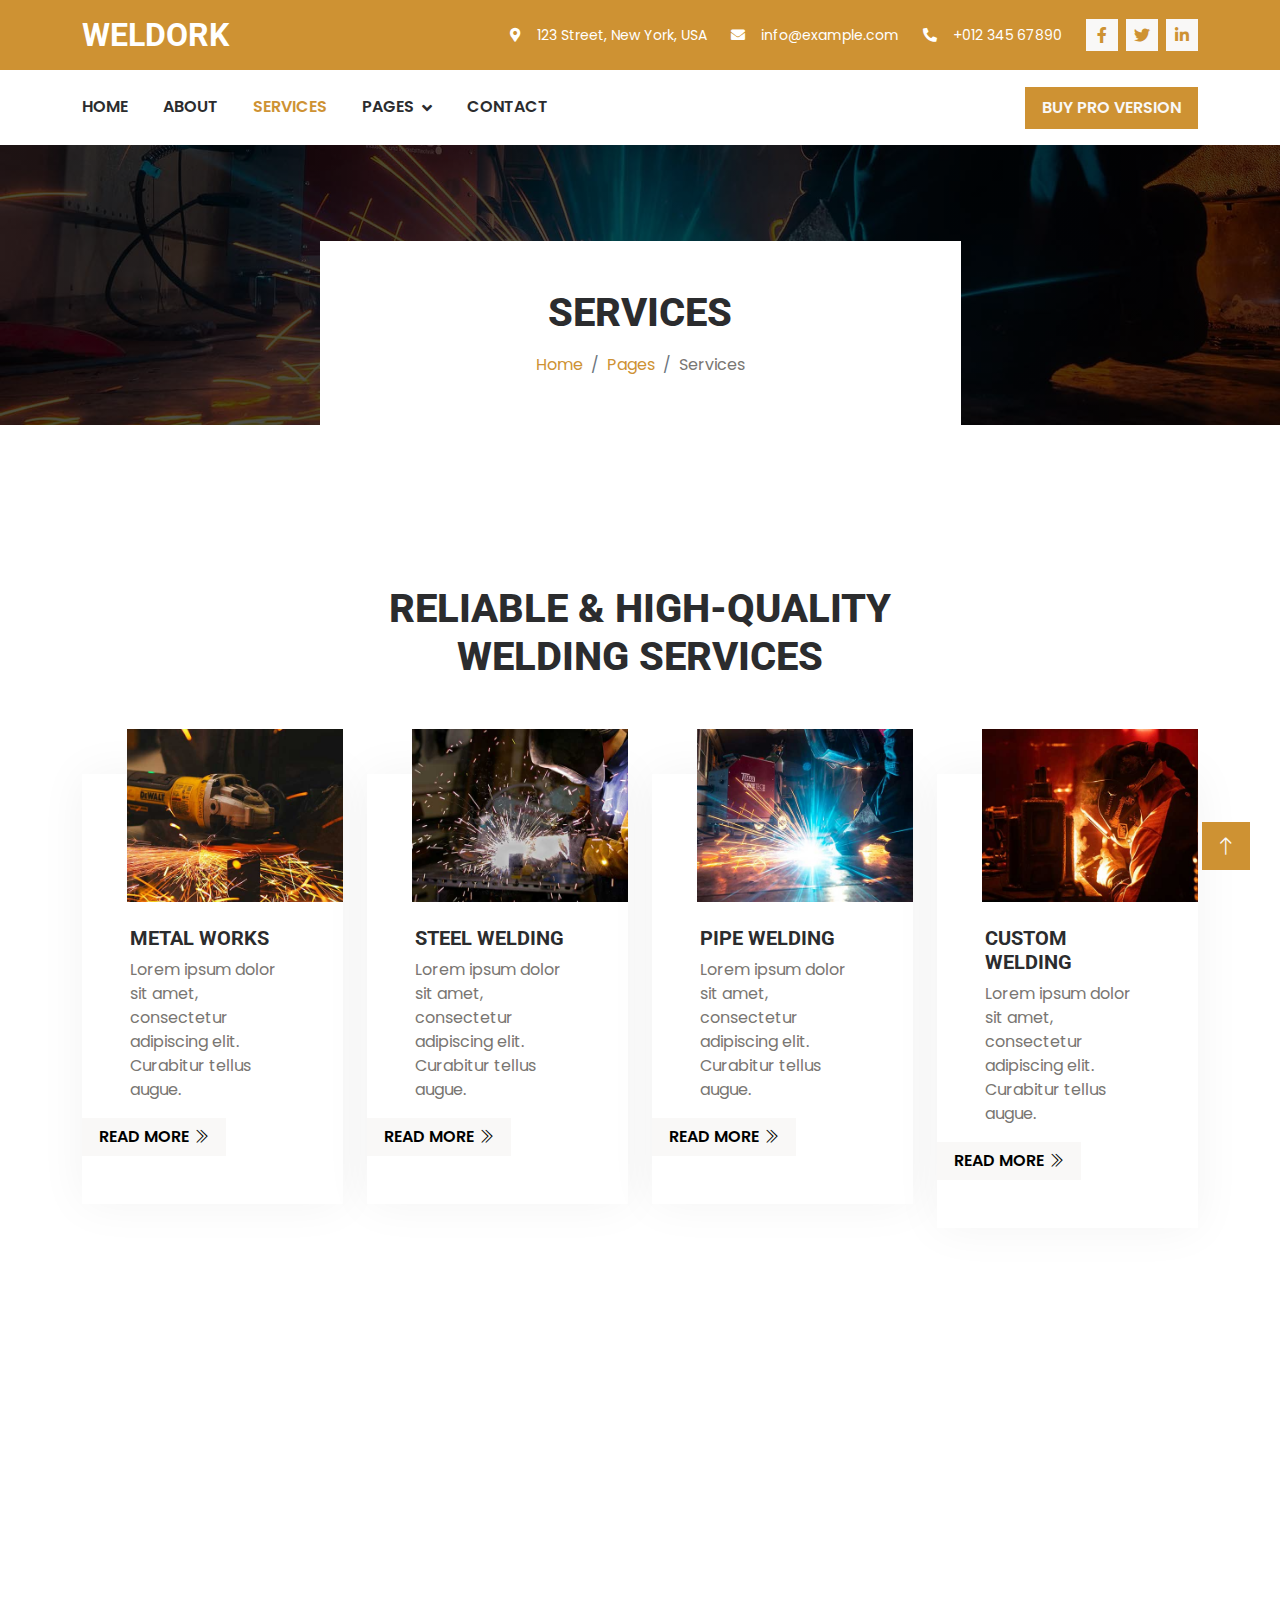
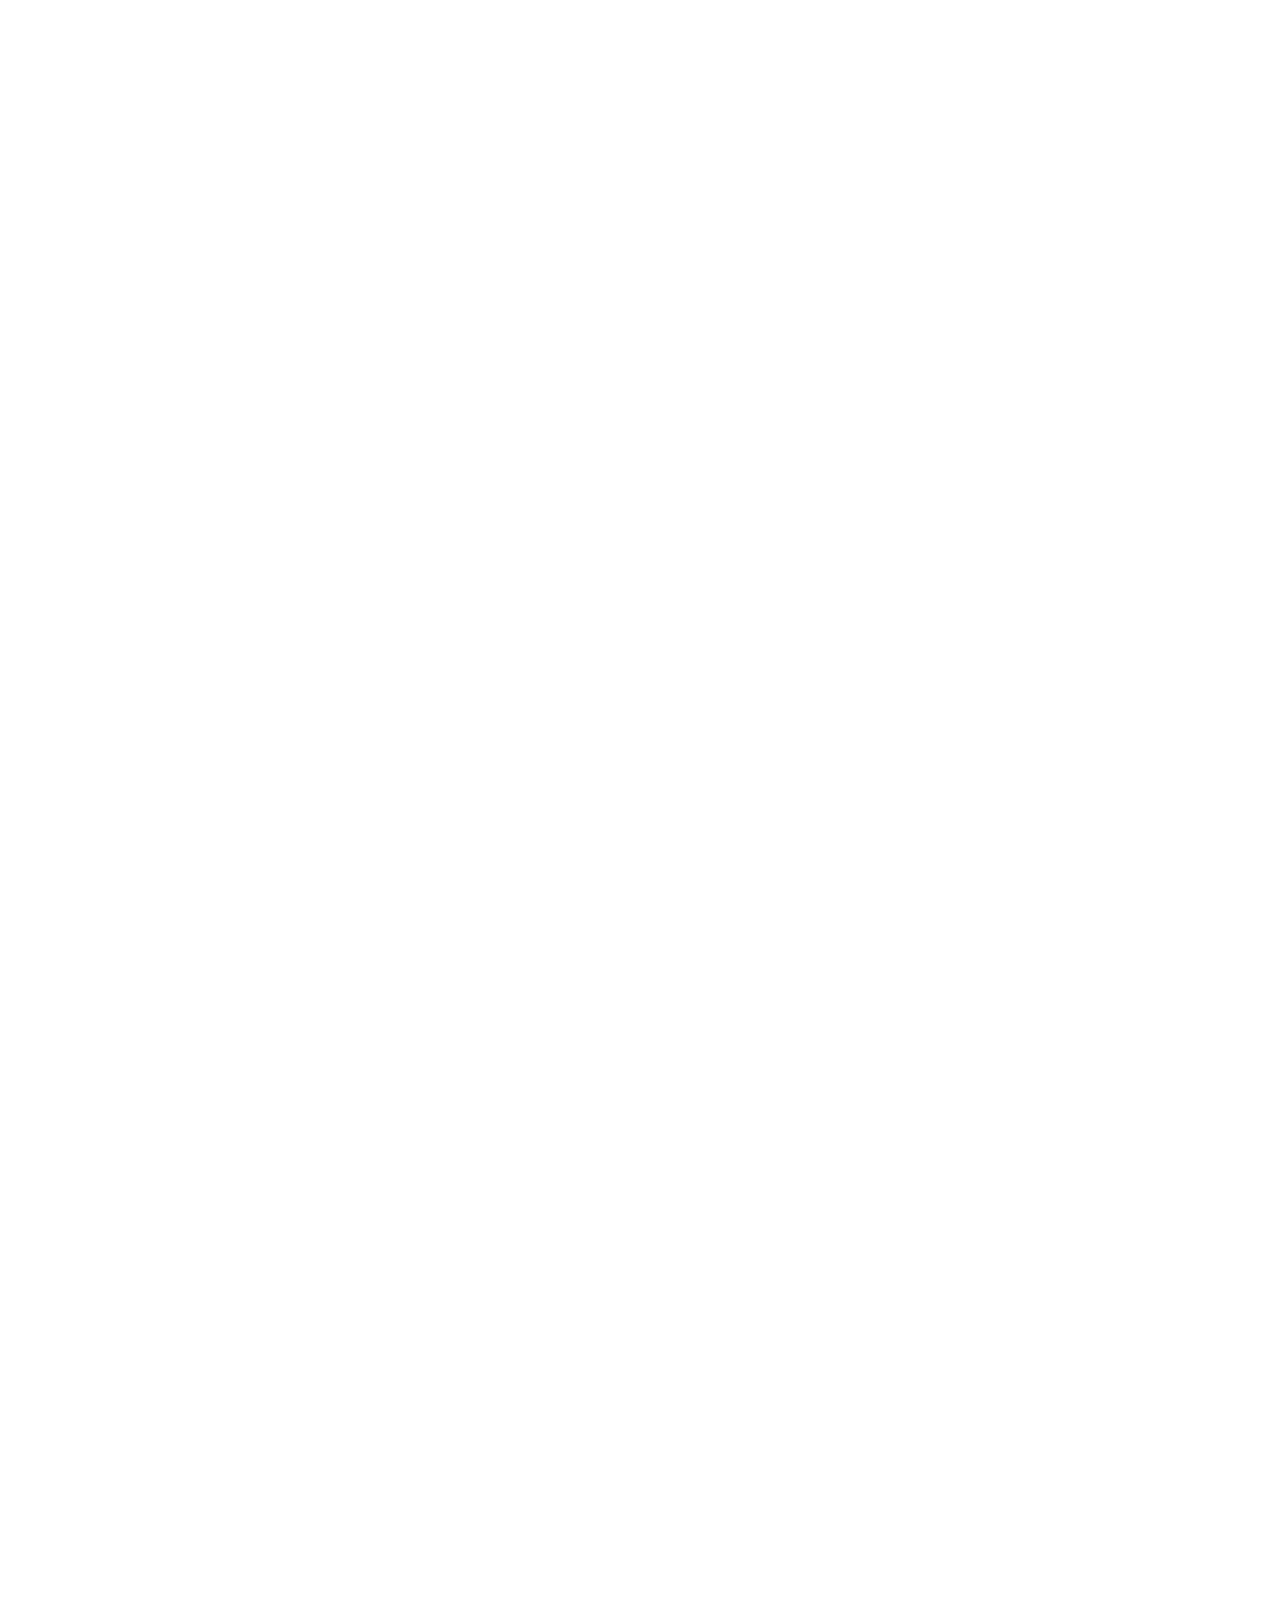
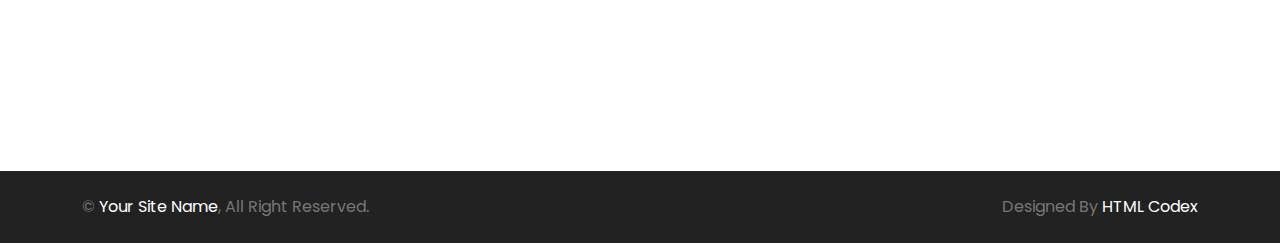
<file: service.html>
<!DOCTYPE html>
<html lang="en">

<head>
    <meta charset="utf-8">
    <title>WELDORK - Welding Website Template</title>
    <meta content="width=device-width, initial-scale=1.0" name="viewport">
    <meta content="" name="keywords">
    <meta content="" name="description">

    <!-- Favicon -->
    <link href="img/favicon.ico" rel="icon">

    <!-- Google Web Fonts -->
    <link rel="preconnect" href="https://fonts.googleapis.com">
    <link rel="preconnect" href="https://fonts.gstatic.com" crossorigin>
    <link href="https://fonts.googleapis.com/css2?family=Poppins:wght@400;600&family=Roboto:wght@700;800&display=swap"
        rel="stylesheet">

    <!-- Icon Font Stylesheet -->
    <link href="https://cdnjs.cloudflare.com/ajax/libs/font-awesome/5.10.0/css/all.min.css" rel="stylesheet">
    <link rel="stylesheet" href="https://cdn.jsdelivr.net/npm/bootstrap-icons@1.10.4/font/bootstrap-icons.css">

    <!-- Libraries Stylesheet -->
    <link href="lib/animate/animate.min.css" rel="stylesheet">
    <link href="lib/owlcarousel/assets/owl.carousel.min.css" rel="stylesheet">

    <!-- Customized Bootstrap Stylesheet -->
    <link href="css/bootstrap.min.css" rel="stylesheet">

    <!-- Template Stylesheet -->
    <link href="css/style.css" rel="stylesheet">
</head>

<body>
    <!-- Spinner Start -->
    <div id="spinner"
        class="show bg-white position-fixed translate-middle w-100 vh-100 top-50 start-50 d-flex align-items-center justify-content-center">
        <div class="spinner-border text-primary" role="status" style="width: 3rem; height: 3rem;"></div>
    </div>
    <!-- Spinner End -->


    <!-- Topbar Start -->
    <div class="container-fluid bg-primary text-white d-none d-lg-flex wow fadeIn" data-wow-delay="0.1s">
        <div class="container py-3">
            <div class="d-flex align-items-center">
                <a href="index.html">
                    <h2 class="text-white fw-bold m-0">WELDORK</h2>
                </a>
                <div class="ms-auto d-flex align-items-center">
                    <small class="ms-4"><i class="fa fa-map-marker-alt me-3"></i>123 Street, New York, USA</small>
                    <small class="ms-4"><i class="fa fa-envelope me-3"></i>info@example.com</small>
                    <small class="ms-4"><i class="fa fa-phone-alt me-3"></i>+012 345 67890</small>
                    <div class="ms-3 d-flex">
                        <a class="btn btn-sm-square btn-light text-primary ms-2" href=""><i
                                class="fab fa-facebook-f"></i></a>
                        <a class="btn btn-sm-square btn-light text-primary ms-2" href=""><i
                                class="fab fa-twitter"></i></a>
                        <a class="btn btn-sm-square btn-light text-primary ms-2" href=""><i
                                class="fab fa-linkedin-in"></i></a>
                    </div>
                </div>
            </div>
        </div>
    </div>
    <!-- Topbar End -->


    <!-- Navbar Start -->
    <div class="container-fluid bg-white sticky-top wow fadeIn" data-wow-delay="0.1s">
        <div class="container">
            <nav class="navbar navbar-expand-lg bg-white navbar-light p-lg-0">
                <a href="index.html" class="navbar-brand d-lg-none">
                    <h1 class="fw-bold m-0">WELDORK</h1>
                </a>
                <button type="button" class="navbar-toggler me-0" data-bs-toggle="collapse"
                    data-bs-target="#navbarCollapse">
                    <span class="navbar-toggler-icon"></span>
                </button>
                <div class="collapse navbar-collapse" id="navbarCollapse">
                    <div class="navbar-nav">
                        <a href="index.html" class="nav-item nav-link">Home</a>
                        <a href="about.html" class="nav-item nav-link">About</a>
                        <a href="service.html" class="nav-item nav-link active">Services</a>
                        <div class="nav-item dropdown">
                            <a href="#" class="nav-link dropdown-toggle" data-bs-toggle="dropdown">Pages</a>
                            <div class="dropdown-menu bg-light rounded-0 rounded-bottom m-0">
                                <a href="team.html" class="dropdown-item">Our Team</a>
                                <a href="testimonial.html" class="dropdown-item">Testimonial</a>
                                <a href="404.html" class="dropdown-item">404 Page</a>
                            </div>
                        </div>
                        <a href="contact.html" class="nav-item nav-link">Contact</a>
                    </div>
                    <div class="ms-auto d-none d-lg-block">
                        <a href="https://htmlcodex.com/downloading/?item=3556" class="btn btn-primary py-2 px-3">Buy Pro Version</a>
                    </div>
                </div>
            </nav>
        </div>
    </div>
    <!-- Navbar End -->


    <!-- Page Header Start -->
    <div class="container-fluid page-header pt-5 mb-6 wow fadeIn" data-wow-delay="0.1s">
        <div class="container text-center pt-5">
            <div class="row justify-content-center">
                <div class="col-lg-7">
                    <div class="bg-white p-5">
                        <h1 class="display-6 text-uppercase mb-3 animated slideInDown">Services</h1>
                        <nav aria-label="breadcrumb animated slideInDown">
                            <ol class="breadcrumb justify-content-center mb-0">
                                <li class="breadcrumb-item"><a href="#">Home</a></li>
                                <li class="breadcrumb-item"><a href="#">Pages</a></li>
                                <li class="breadcrumb-item" aria-current="page">Services</li>
                            </ol>
                        </nav>
                    </div>
                </div>
            </div>
        </div>
    </div>
    <!-- Page Header End -->


    <!-- Service Start -->
    <div class="container-fluid service pt-6 pb-6">
        <div class="container">
            <div class="text-center mx-auto wow fadeInUp" data-wow-delay="0.1s" style="max-width: 600px;">
                <h1 class="display-6 text-uppercase mb-5">Reliable & High-Quality Welding Services</h1>
            </div>
            <div class="row g-4">
                <div class="col-lg-3 col-md-6 wow fadeInUp" data-wow-delay="0.1s">
                    <div class="service-item">
                        <div class="service-inner pb-5">
                            <img class="img-fluid w-100" src="img/service-1.jpg" alt="">
                            <div class="service-text px-5 pt-4">
                                <h5 class="text-uppercase">Metal Works</h4>
                                    <p>Lorem ipsum dolor sit amet, consectetur adipiscing elit. Curabitur tellus augue.
                                    </p>
                            </div>
                            <a class="btn btn-light px-3" href="">Read More<i
                                    class="bi bi-chevron-double-right ms-1"></i></a>
                        </div>
                    </div>
                </div>
                <div class="col-lg-3 col-md-6 wow fadeInUp" data-wow-delay="0.2s">
                    <div class="service-item">
                        <div class="service-inner pb-5">
                            <img class="img-fluid w-100" src="img/service-2.jpg" alt="">
                            <div class="service-text px-5 pt-4">
                                <h5 class="text-uppercase">Steel welding</h4>
                                    <p>Lorem ipsum dolor sit amet, consectetur adipiscing elit. Curabitur tellus augue.
                                    </p>
                            </div>
                            <a class="btn btn-light px-3" href="">Read More<i
                                    class="bi bi-chevron-double-right ms-1"></i></a>
                        </div>
                    </div>
                </div>
                <div class="col-lg-3 col-md-6 wow fadeInUp" data-wow-delay="0.3s">
                    <div class="service-item">
                        <div class="service-inner pb-5">
                            <img class="img-fluid w-100" src="img/service-3.jpg" alt="">
                            <div class="service-text px-5 pt-4">
                                <h5 class="text-uppercase">pipe welding</h4>
                                    <p>Lorem ipsum dolor sit amet, consectetur adipiscing elit. Curabitur tellus augue.
                                    </p>
                            </div>
                            <a class="btn btn-light px-3" href="">Read More<i
                                    class="bi bi-chevron-double-right ms-1"></i></a>
                        </div>
                    </div>
                </div>
                <div class="col-lg-3 col-md-6 wow fadeInUp" data-wow-delay="0.4s">
                    <div class="service-item">
                        <div class="service-inner pb-5">
                            <img class="img-fluid w-100" src="img/service-4.jpg" alt="">
                            <div class="service-text px-5 pt-4">
                                <h5 class="text-uppercase">Custom welding</h4>
                                    <p>Lorem ipsum dolor sit amet, consectetur adipiscing elit. Curabitur tellus augue.
                                    </p>
                            </div>
                            <a class="btn btn-light px-3" href="">Read More<i
                                    class="bi bi-chevron-double-right ms-1"></i></a>
                        </div>
                    </div>
                </div>
                <div class="col-lg-3 col-md-6 wow fadeInUp" data-wow-delay="0.1s">
                    <div class="service-item">
                        <div class="service-inner pb-5">
                            <img class="img-fluid w-100" src="img/service-5.jpg" alt="">
                            <div class="service-text px-5 pt-4">
                                <h5 class="text-uppercase">Steel welding</h4>
                                    <p>Lorem ipsum dolor sit amet, consectetur adipiscing elit. Curabitur tellus augue.
                                    </p>
                            </div>
                            <a class="btn btn-light px-3" href="">Read More<i
                                    class="bi bi-chevron-double-right ms-1"></i></a>
                        </div>
                    </div>
                </div>
                <div class="col-lg-3 col-md-6 wow fadeInUp" data-wow-delay="0.2s">
                    <div class="service-item">
                        <div class="service-inner pb-5">
                            <img class="img-fluid w-100" src="img/service-6.jpg" alt="">
                            <div class="service-text px-5 pt-4">
                                <h5 class="text-uppercase">Metal Work</h4>
                                    <p>Lorem ipsum dolor sit amet, consectetur adipiscing elit. Curabitur tellus augue.
                                    </p>
                            </div>
                            <a class="btn btn-light px-3" href="">Read More<i
                                    class="bi bi-chevron-double-right ms-1"></i></a>
                        </div>
                    </div>
                </div>
                <div class="col-lg-3 col-md-6 wow fadeInUp" data-wow-delay="0.3s">
                    <div class="service-item">
                        <div class="service-inner pb-5">
                            <img class="img-fluid w-100" src="img/service-7.jpg" alt="">
                            <div class="service-text px-5 pt-4">
                                <h5 class="text-uppercase">Custom Welding</h4>
                                    <p>Lorem ipsum dolor sit amet, consectetur adipiscing elit. Curabitur tellus augue.
                                    </p>
                            </div>
                            <a class="btn btn-light px-3" href="">Read More<i
                                    class="bi bi-chevron-double-right ms-1"></i></a>
                        </div>
                    </div>
                </div>
                <div class="col-lg-3 col-md-6 wow fadeInUp" data-wow-delay="0.4s">
                    <div class="service-item">
                        <div class="service-inner pb-5">
                            <img class="img-fluid w-100" src="img/service-8.jpg" alt="">
                            <div class="service-text px-5 pt-4">
                                <h5 class="text-uppercase">Pipe Welding</h4>
                                    <p>Lorem ipsum dolor sit amet, consectetur adipiscing elit. Curabitur tellus augue.
                                    </p>
                            </div>
                            <a class="btn btn-light px-3" href="">Read More<i
                                    class="bi bi-chevron-double-right ms-1"></i></a>
                        </div>
                    </div>
                </div>
            </div>
        </div>
    </div>
    <!-- Service End -->


    <!-- Testimonial Start -->
    <div class="container-fluid pt-6 pb-6">
        <div class="container">
            <div class="text-center mx-auto wow fadeInUp" data-wow-delay="0.1s" style="max-width: 600px;">
                <h1 class="display-6 text-uppercase mb-5">What They’re Talking About Our Welding Work</h1>
            </div>
            <div class="row g-5 align-items-center">
                <div class="col-lg-5 wow fadeInUp" data-wow-delay="0.3s">
                    <div class="testimonial-img">
                        <div class="animated flip infinite">
                            <img class="img-fluid" src="img/testimonial-1.jpg" alt="">
                        </div>
                        <div class="animated flip infinite">
                            <img class="img-fluid" src="img/testimonial-2.jpg" alt="">
                        </div>
                        <div class="animated flip infinite">
                            <img class="img-fluid" src="img/testimonial-3.jpg" alt="">
                        </div>
                        <div class="animated flip infinite">
                            <img class="img-fluid" src="img/testimonial-4.jpg" alt="">
                        </div>
                    </div>
                </div>
                <div class="col-lg-7 wow fadeInUp" data-wow-delay="0.5s">
                    <div class="owl-carousel testimonial-carousel">
                        <div class="testimonial-item">
                            <div class="d-flex align-items-center mb-4">
                                <img class="img-fluid" src="img/testimonial-1.jpg" alt="">
                                <div class="ms-3">
                                    <div class="mb-2">
                                        <i class="far fa-star text-primary"></i>
                                        <i class="far fa-star text-primary"></i>
                                        <i class="far fa-star text-primary"></i>
                                        <i class="far fa-star text-primary"></i>
                                        <i class="far fa-star text-primary"></i>
                                    </div>
                                    <h5 class="text-uppercase">Client Name</h5>
                                    <span>Profession</span>
                                </div>
                            </div>
                            <p class="fs-5">Dolores sed duo clita tempor justo dolor et stet lorem kasd labore dolore
                                lorem ipsum. At lorem lorem magna ut et, nonumy et labore et tempor diam tempor erat.
                            </p>
                        </div>
                        <div class="testimonial-item">
                            <div class="d-flex align-items-center mb-4">
                                <img class="img-fluid" src="img/testimonial-2.jpg" alt="">
                                <div class="ms-3">
                                    <div class="mb-2">
                                        <i class="far fa-star text-primary"></i>
                                        <i class="far fa-star text-primary"></i>
                                        <i class="far fa-star text-primary"></i>
                                        <i class="far fa-star text-primary"></i>
                                        <i class="far fa-star text-primary"></i>
                                    </div>
                                    <h5 class="text-uppercase">Client Name</h5>
                                    <span>Profession</span>
                                </div>
                            </div>
                            <p class="fs-5">Dolores sed duo clita tempor justo dolor et stet lorem kasd labore dolore
                                lorem ipsum. At lorem lorem magna ut et, nonumy et labore et tempor diam tempor erat.
                            </p>
                        </div>
                        <div class="testimonial-item">
                            <div class="d-flex align-items-center mb-4">
                                <img class="img-fluid" src="img/testimonial-3.jpg" alt="">
                                <div class="ms-3">
                                    <div class="mb-2">
                                        <i class="far fa-star text-primary"></i>
                                        <i class="far fa-star text-primary"></i>
                                        <i class="far fa-star text-primary"></i>
                                        <i class="far fa-star text-primary"></i>
                                        <i class="far fa-star text-primary"></i>
                                    </div>
                                    <h5 class="text-uppercase">Client Name</h5>
                                    <span>Profession</span>
                                </div>
                            </div>
                            <p class="fs-5">Dolores sed duo clita tempor justo dolor et stet lorem kasd labore dolore
                                lorem ipsum. At lorem lorem magna ut et, nonumy et labore et tempor diam tempor erat.
                            </p>
                        </div>
                        <div class="testimonial-item">
                            <div class="d-flex align-items-center mb-4">
                                <img class="img-fluid" src="img/testimonial-4.jpg" alt="">
                                <div class="ms-3">
                                    <div class="mb-2">
                                        <i class="far fa-star text-primary"></i>
                                        <i class="far fa-star text-primary"></i>
                                        <i class="far fa-star text-primary"></i>
                                        <i class="far fa-star text-primary"></i>
                                        <i class="far fa-star text-primary"></i>
                                    </div>
                                    <h5 class="text-uppercase">Client Name</h5>
                                    <span>Profession</span>
                                </div>
                            </div>
                            <p class="fs-5">Dolores sed duo clita tempor justo dolor et stet lorem kasd labore dolore
                                lorem ipsum. At lorem lorem magna ut et, nonumy et labore et tempor diam tempor erat.
                            </p>
                        </div>
                    </div>
                </div>
            </div>
        </div>
    </div>
    <!-- Testimonial End -->


    <!-- Newsletter Start -->
    <div class="container-fluid newsletter mt-6 wow fadeIn" data-wow-delay="0.1s">
        <div class="container pb-5">
            <div class="bg-white p-5 mb-5">
                <div class="row g-5">
                    <div class="col-md-6 wow fadeIn" data-wow-delay="0.3s">
                        <h1 class="display-6 text-uppercase mb-4">Newsletter</h1>
                        <div class="d-flex">
                            <i class="far fa-envelope-open fa-3x text-primary me-4"></i>
                            <p class="fs-5 fst-italic mb-0">Dolores sed duo clita tempor justo dolor et stet lorem kasd labore lorem ipsum.</p>
                        </div>
                    </div>
                    <div class="col-md-6 wow fadeIn" data-wow-delay="0.5s">
                        <div class="form-floating mb-3">
                            <input type="email" class="form-control border-0 bg-light" id="mail" placeholder="Your Email">
                            <label for="mail">Your Email</label>
                        </div>
                        <button class="btn btn-primary w-100 py-3" type="submit">Submit Now</button>
                    </div>
                </div>
            </div>
        </div>
    </div>
    <!-- Newsletter End -->


    <!-- Footer Start -->
    <div class="container-fluid bg-dark footer py-5 wow fadeIn" data-wow-delay="0.1s">
        <div class="container py-5">
            <div class="row g-5">
                <div class="col-lg-3 col-md-6">
                    <h5 class="text-uppercase text-light mb-4">Our Office</h5>
                    <p class="mb-2"><i class="fa fa-map-marker-alt text-primary me-3"></i>123 Street, New York, USA</p>
                    <p class="mb-2"><i class="fa fa-phone-alt text-primary me-3"></i>+012 345 67890</p>
                    <p class="mb-2"><i class="fa fa-envelope text-primary me-3"></i>info@example.com</p>
                    <div class="d-flex pt-3">
                        <a class="btn btn-square btn-light me-2" href=""><i
                                class="fab fa-twitter"></i></a>
                        <a class="btn btn-square btn-light me-2" href=""><i
                                class="fab fa-facebook-f"></i></a>
                        <a class="btn btn-square btn-light me-2" href=""><i
                                class="fab fa-youtube"></i></a>
                        <a class="btn btn-square btn-light me-2" href=""><i
                                class="fab fa-linkedin-in"></i></a>
                    </div>
                </div>
                <div class="col-lg-3 col-md-6">
                    <h5 class="text-uppercase text-light mb-4">Quick Links</h5>
                    <a class="btn btn-link" href="">About Us</a>
                    <a class="btn btn-link" href="">Contact Us</a>
                    <a class="btn btn-link" href="">Our Services</a>
                    <a class="btn btn-link" href="">Terms & Condition</a>
                    <a class="btn btn-link" href="">Support</a>
                </div>
                <div class="col-lg-3 col-md-6">
                    <h5 class="text-uppercase text-light mb-4">Business Hours</h5>
                    <p class="text-uppercase mb-0">Monday - Friday</p>
                    <p>09:00 am - 07:00 pm</p>
                    <p class="text-uppercase mb-0">Saturday</p>
                    <p>09:00 am - 12:00 pm</p>
                    <p class="text-uppercase mb-0">Sunday</p>
                    <p>Closed</p>
                </div>
                <div class="col-lg-3 col-md-6">
                    <h5 class="text-uppercase text-light mb-4">Gallery</h5>
                    <div class="row g-1">
                        <div class="col-4">
                            <img class="img-fluid" src="img/service-1.jpg" alt="">
                        </div>
                        <div class="col-4">
                            <img class="img-fluid" src="img/service-2.jpg" alt="">
                        </div>
                        <div class="col-4">
                            <img class="img-fluid" src="img/service-3.jpg" alt="">
                        </div>
                        <div class="col-4">
                            <img class="img-fluid" src="img/service-4.jpg" alt="">
                        </div>
                        <div class="col-4">
                            <img class="img-fluid" src="img/service-5.jpg" alt="">
                        </div>
                        <div class="col-4">
                            <img class="img-fluid" src="img/service-6.jpg" alt="">
                        </div>
                    </div>
                </div>
            </div>
        </div>
    </div>
    <!-- Footer End -->


    <!-- Copyright Start -->
    <div class="container-fluid text-body copyright py-4">
        <div class="container">
            <div class="row">
                <div class="col-md-6 text-center text-md-start mb-3 mb-md-0">
                    &copy; <a class="fw-semi-bold" href="#">Your Site Name</a>, All Right Reserved.
                </div>
                <div class="col-md-6 text-center text-md-end">
                    
                    <!--/*** The author’s attribution link must remain intact in the template. ***/-->
                    <!--/*** If you wish to remove this credit link, please purchase the Pro Version . ***/-->
                    Designed By <a class="fw-semi-bold" href="https://htmlcodex.com">HTML Codex</a>
                </div>
            </div>
        </div>
    </div>
    <!-- Copyright End -->


    <!-- Back to Top -->
    <a href="#" class="btn btn-lg btn-primary btn-lg-square back-to-top"><i
            class="bi bi-arrow-up"></i></a>


    <!-- JavaScript Libraries -->
    <script src="https://ajax.googleapis.com/ajax/libs/jquery/3.6.1/jquery.min.js"></script>
    <script src="https://cdn.jsdelivr.net/npm/bootstrap@5.0.0/dist/js/bootstrap.bundle.min.js"></script>
    <script src="lib/wow/wow.min.js"></script>
    <script src="lib/easing/easing.min.js"></script>
    <script src="lib/waypoints/waypoints.min.js"></script>
    <script src="lib/owlcarousel/owl.carousel.min.js"></script>

    <!-- Template Javascript -->
    <script src="js/main.js"></script>
</body>

</html>
</file>
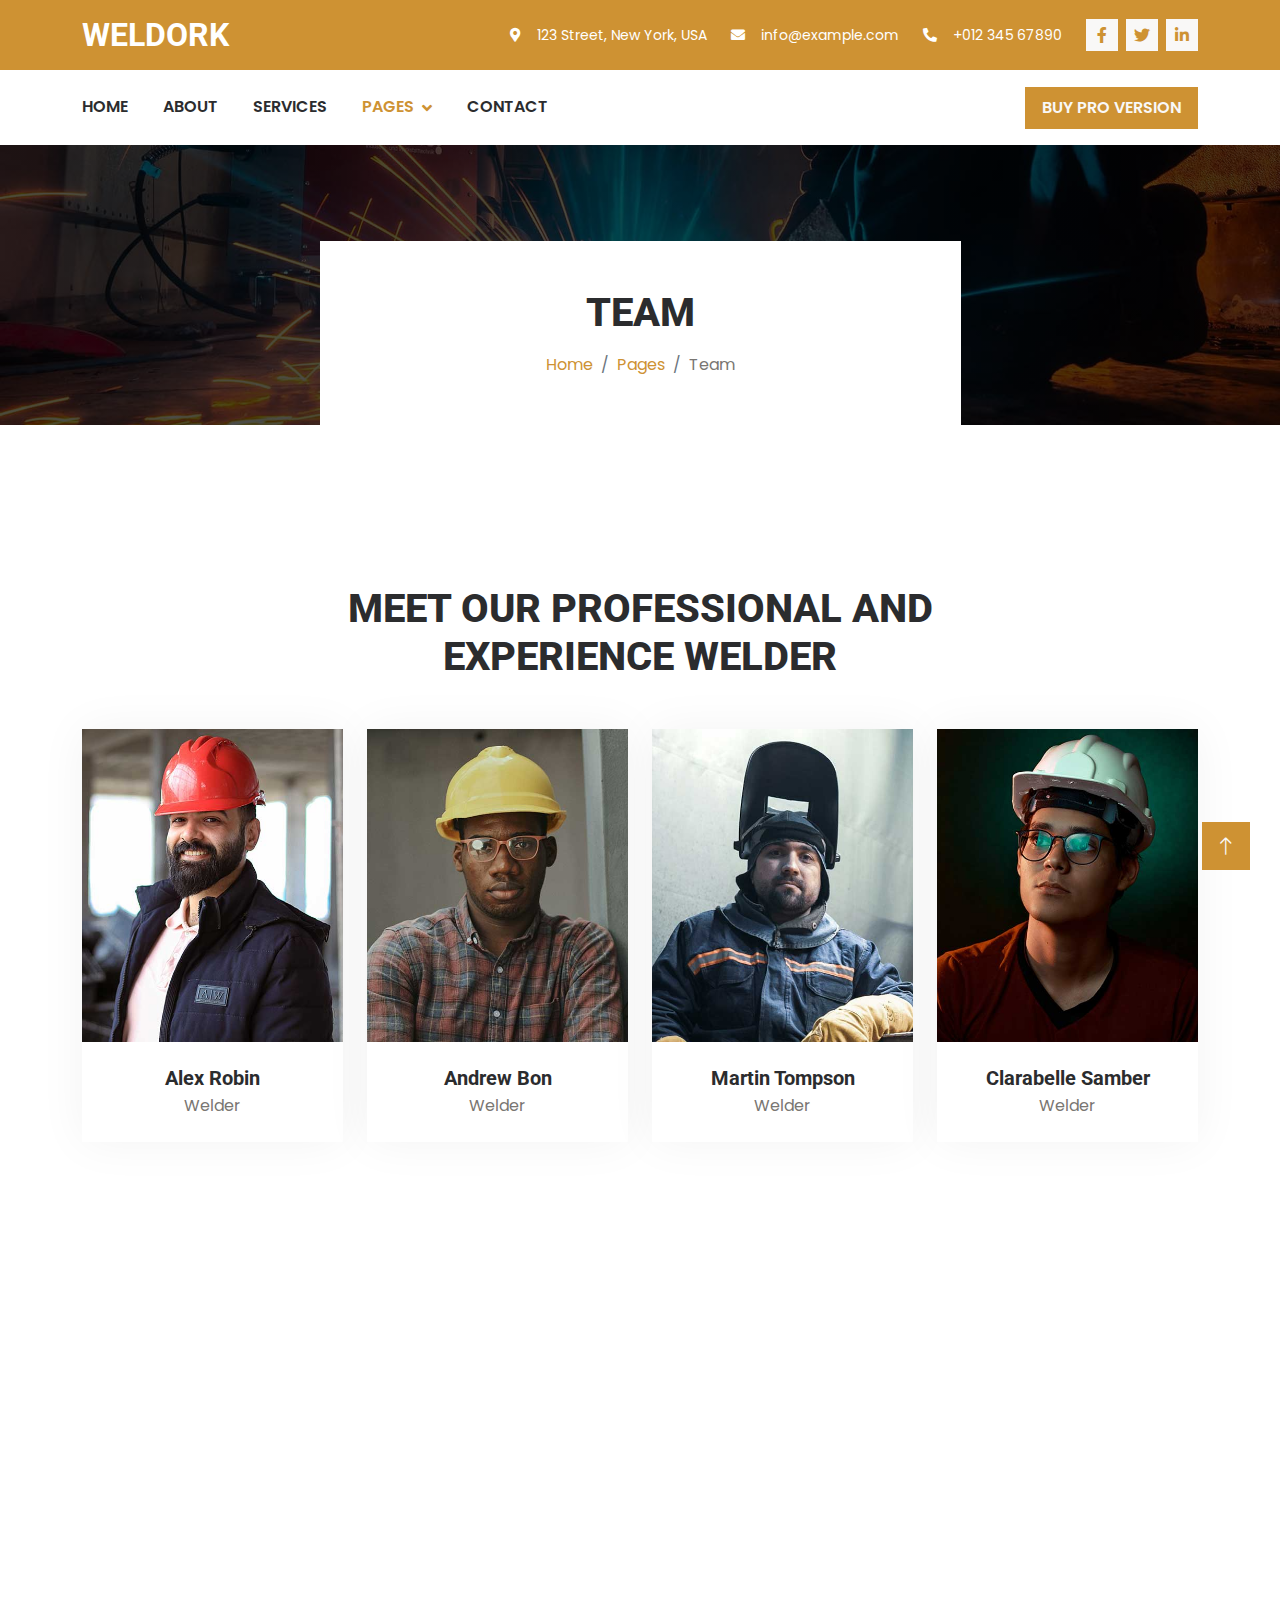
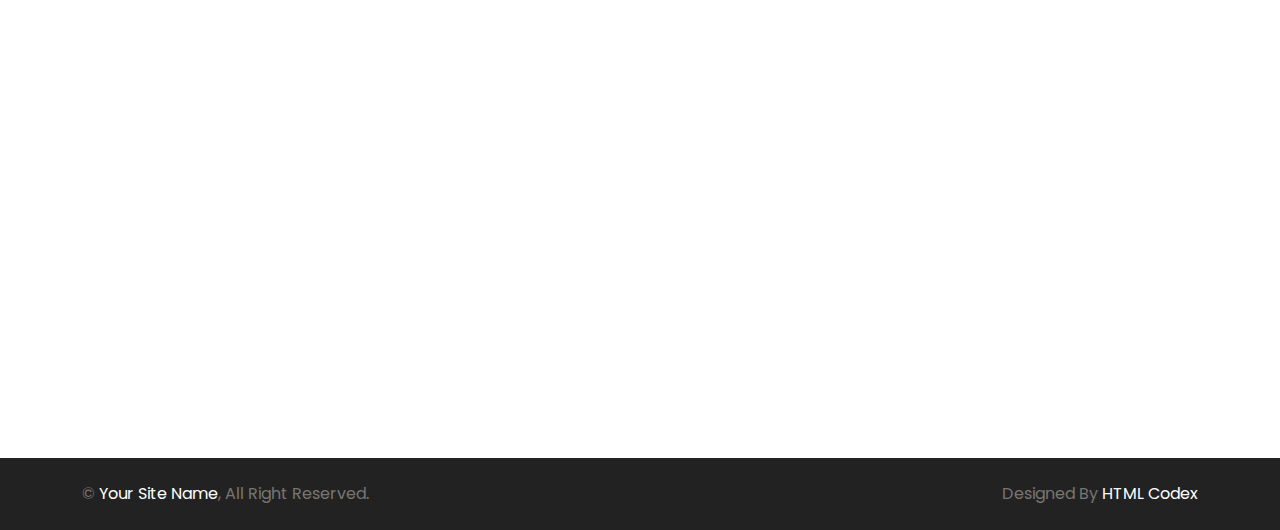
<file: team.html>
<!DOCTYPE html>
<html lang="en">

<head>
    <meta charset="utf-8">
    <title>WELDORK - Welding Website Template</title>
    <meta content="width=device-width, initial-scale=1.0" name="viewport">
    <meta content="" name="keywords">
    <meta content="" name="description">

    <!-- Favicon -->
    <link href="img/favicon.ico" rel="icon">

    <!-- Google Web Fonts -->
    <link rel="preconnect" href="https://fonts.googleapis.com">
    <link rel="preconnect" href="https://fonts.gstatic.com" crossorigin>
    <link href="https://fonts.googleapis.com/css2?family=Poppins:wght@400;600&family=Roboto:wght@700;800&display=swap"
        rel="stylesheet">

    <!-- Icon Font Stylesheet -->
    <link href="https://cdnjs.cloudflare.com/ajax/libs/font-awesome/5.10.0/css/all.min.css" rel="stylesheet">
    <link rel="stylesheet" href="https://cdn.jsdelivr.net/npm/bootstrap-icons@1.10.4/font/bootstrap-icons.css">

    <!-- Libraries Stylesheet -->
    <link href="lib/animate/animate.min.css" rel="stylesheet">
    <link href="lib/owlcarousel/assets/owl.carousel.min.css" rel="stylesheet">

    <!-- Customized Bootstrap Stylesheet -->
    <link href="css/bootstrap.min.css" rel="stylesheet">

    <!-- Template Stylesheet -->
    <link href="css/style.css" rel="stylesheet">
</head>

<body>
    <!-- Spinner Start -->
    <div id="spinner"
        class="show bg-white position-fixed translate-middle w-100 vh-100 top-50 start-50 d-flex align-items-center justify-content-center">
        <div class="spinner-border text-primary" role="status" style="width: 3rem; height: 3rem;"></div>
    </div>
    <!-- Spinner End -->


    <!-- Topbar Start -->
    <div class="container-fluid bg-primary text-white d-none d-lg-flex wow fadeIn" data-wow-delay="0.1s">
        <div class="container py-3">
            <div class="d-flex align-items-center">
                <a href="index.html">
                    <h2 class="text-white fw-bold m-0">WELDORK</h2>
                </a>
                <div class="ms-auto d-flex align-items-center">
                    <small class="ms-4"><i class="fa fa-map-marker-alt me-3"></i>123 Street, New York, USA</small>
                    <small class="ms-4"><i class="fa fa-envelope me-3"></i>info@example.com</small>
                    <small class="ms-4"><i class="fa fa-phone-alt me-3"></i>+012 345 67890</small>
                    <div class="ms-3 d-flex">
                        <a class="btn btn-sm-square btn-light text-primary ms-2" href=""><i
                                class="fab fa-facebook-f"></i></a>
                        <a class="btn btn-sm-square btn-light text-primary ms-2" href=""><i
                                class="fab fa-twitter"></i></a>
                        <a class="btn btn-sm-square btn-light text-primary ms-2" href=""><i
                                class="fab fa-linkedin-in"></i></a>
                    </div>
                </div>
            </div>
        </div>
    </div>
    <!-- Topbar End -->


    <!-- Navbar Start -->
    <div class="container-fluid bg-white sticky-top wow fadeIn" data-wow-delay="0.1s">
        <div class="container">
            <nav class="navbar navbar-expand-lg bg-white navbar-light p-lg-0">
                <a href="index.html" class="navbar-brand d-lg-none">
                    <h1 class="fw-bold m-0">WELDORK</h1>
                </a>
                <button type="button" class="navbar-toggler me-0" data-bs-toggle="collapse"
                    data-bs-target="#navbarCollapse">
                    <span class="navbar-toggler-icon"></span>
                </button>
                <div class="collapse navbar-collapse" id="navbarCollapse">
                    <div class="navbar-nav">
                        <a href="index.html" class="nav-item nav-link">Home</a>
                        <a href="about.html" class="nav-item nav-link">About</a>
                        <a href="service.html" class="nav-item nav-link">Services</a>
                        <div class="nav-item dropdown">
                            <a href="#" class="nav-link dropdown-toggle active" data-bs-toggle="dropdown">Pages</a>
                            <div class="dropdown-menu bg-light rounded-0 rounded-bottom m-0">
                                <a href="team.html" class="dropdown-item active">Our Team</a>
                                <a href="testimonial.html" class="dropdown-item">Testimonial</a>
                                <a href="404.html" class="dropdown-item">404 Page</a>
                            </div>
                        </div>
                        <a href="contact.html" class="nav-item nav-link">Contact</a>
                    </div>
                    <div class="ms-auto d-none d-lg-block">
                        <a href="https://htmlcodex.com/downloading/?item=3556" class="btn btn-primary py-2 px-3">Buy Pro Version</a>
                    </div>
                </div>
            </nav>
        </div>
    </div>
    <!-- Navbar End -->


    <!-- Page Header Start -->
    <div class="container-fluid page-header pt-5 mb-6 wow fadeIn" data-wow-delay="0.1s">
        <div class="container text-center pt-5">
            <div class="row justify-content-center">
                <div class="col-lg-7">
                    <div class="bg-white p-5">
                        <h1 class="display-6 text-uppercase mb-3 animated slideInDown">Team</h1>
                        <nav aria-label="breadcrumb animated slideInDown">
                            <ol class="breadcrumb justify-content-center mb-0">
                                <li class="breadcrumb-item"><a href="#">Home</a></li>
                                <li class="breadcrumb-item"><a href="#">Pages</a></li>
                                <li class="breadcrumb-item" aria-current="page">Team</li>
                            </ol>
                        </nav>
                    </div>
                </div>
            </div>
        </div>
    </div>
    <!-- Page Header End -->


    <!-- Team Start -->
    <div class="container-fluid team pt-6 pb-6">
        <div class="container">
            <div class="text-center mx-auto wow fadeInUp" data-wow-delay="0.1s" style="max-width: 600px;">
                <h1 class="display-6 text-uppercase mb-5">Meet Our Professional and Experience Welder</h1>
            </div>
            <div class="row g-4">
                <div class="col-lg-3 col-md-6 wow fadeInUp" data-wow-delay="0.3s">
                    <div class="team-item">
                        <div class="position-relative overflow-hidden">
                            <img class="img-fluid w-100" src="img/team-1.jpg" alt="">
                            <div class="team-social">
                                <a class="btn btn-square btn-dark mx-1" href=""><i class="fab fa-facebook-f"></i></a>
                                <a class="btn btn-square btn-dark mx-1" href=""><i class="fab fa-twitter"></i></a>
                                <a class="btn btn-square btn-dark mx-1" href=""><i class="fab fa-linkedin-in"></i></a>
                                <a class="btn btn-square btn-dark mx-1" href=""><i class="fab fa-youtube"></i></a>
                            </div>
                        </div>
                        <div class="text-center p-4">
                            <h5 class="mb-1">Alex Robin</h5>
                            <span>Welder</span>
                        </div>
                    </div>
                </div>
                <div class="col-lg-3 col-md-6 wow fadeInUp" data-wow-delay="0.4s">
                    <div class="team-item">
                        <div class="position-relative overflow-hidden">
                            <img class="img-fluid w-100" src="img/team-2.jpg" alt="">
                            <div class="team-social">
                                <a class="btn btn-square btn-dark mx-1" href=""><i class="fab fa-facebook-f"></i></a>
                                <a class="btn btn-square btn-dark mx-1" href=""><i class="fab fa-twitter"></i></a>
                                <a class="btn btn-square btn-dark mx-1" href=""><i class="fab fa-linkedin-in"></i></a>
                                <a class="btn btn-square btn-dark mx-1" href=""><i class="fab fa-youtube"></i></a>
                            </div>
                        </div>
                        <div class="text-center p-4">
                            <h5 class="mb-1">Andrew Bon</h5>
                            <span>Welder</span>
                        </div>
                    </div>
                </div>
                <div class="col-lg-3 col-md-6 wow fadeInUp" data-wow-delay="0.5s">
                    <div class="team-item">
                        <div class="position-relative overflow-hidden">
                            <img class="img-fluid w-100" src="img/team-3.jpg" alt="">
                            <div class="team-social">
                                <a class="btn btn-square btn-dark mx-1" href=""><i class="fab fa-facebook-f"></i></a>
                                <a class="btn btn-square btn-dark mx-1" href=""><i class="fab fa-twitter"></i></a>
                                <a class="btn btn-square btn-dark mx-1" href=""><i class="fab fa-linkedin-in"></i></a>
                                <a class="btn btn-square btn-dark mx-1" href=""><i class="fab fa-youtube"></i></a>
                            </div>
                        </div>
                        <div class="text-center p-4">
                            <h5 class="mb-1">Martin Tompson</h5>
                            <span>Welder</span>
                        </div>
                    </div>
                </div>
                <div class="col-lg-3 col-md-6 wow fadeInUp" data-wow-delay="0.6s">
                    <div class="team-item">
                        <div class="position-relative overflow-hidden">
                            <img class="img-fluid w-100" src="img/team-4.jpg" alt="">
                            <div class="team-social">
                                <a class="btn btn-square btn-dark mx-1" href=""><i class="fab fa-facebook-f"></i></a>
                                <a class="btn btn-square btn-dark mx-1" href=""><i class="fab fa-twitter"></i></a>
                                <a class="btn btn-square btn-dark mx-1" href=""><i class="fab fa-linkedin-in"></i></a>
                                <a class="btn btn-square btn-dark mx-1" href=""><i class="fab fa-youtube"></i></a>
                            </div>
                        </div>
                        <div class="text-center p-4">
                            <h5 class="mb-1">Clarabelle Samber</h5>
                            <span>Welder</span>
                        </div>
                    </div>
                </div>
            </div>
        </div>
    </div>
    <!-- Team End -->

    
    <!-- Newsletter Start -->
    <div class="container-fluid newsletter mt-6 wow fadeIn" data-wow-delay="0.1s">
        <div class="container pb-5">
            <div class="bg-white p-5 mb-5">
                <div class="row g-5">
                    <div class="col-md-6 wow fadeIn" data-wow-delay="0.3s">
                        <h1 class="display-6 text-uppercase mb-4">Newsletter</h1>
                        <div class="d-flex">
                            <i class="far fa-envelope-open fa-3x text-primary me-4"></i>
                            <p class="fs-5 fst-italic mb-0">Dolores sed duo clita tempor justo dolor et stet lorem kasd labore lorem ipsum.</p>
                        </div>
                    </div>
                    <div class="col-md-6 wow fadeIn" data-wow-delay="0.5s">
                        <div class="form-floating mb-3">
                            <input type="email" class="form-control border-0 bg-light" id="mail" placeholder="Your Email">
                            <label for="mail">Your Email</label>
                        </div>
                        <button class="btn btn-primary w-100 py-3" type="submit">Submit Now</button>
                    </div>
                </div>
            </div>
        </div>
    </div>
    <!-- Newsletter End -->


    <!-- Footer Start -->
    <div class="container-fluid bg-dark footer py-5 wow fadeIn" data-wow-delay="0.1s">
        <div class="container py-5">
            <div class="row g-5">
                <div class="col-lg-3 col-md-6">
                    <h5 class="text-uppercase text-light mb-4">Our Office</h5>
                    <p class="mb-2"><i class="fa fa-map-marker-alt text-primary me-3"></i>123 Street, New York, USA</p>
                    <p class="mb-2"><i class="fa fa-phone-alt text-primary me-3"></i>+012 345 67890</p>
                    <p class="mb-2"><i class="fa fa-envelope text-primary me-3"></i>info@example.com</p>
                    <div class="d-flex pt-3">
                        <a class="btn btn-square btn-light me-2" href=""><i
                                class="fab fa-twitter"></i></a>
                        <a class="btn btn-square btn-light me-2" href=""><i
                                class="fab fa-facebook-f"></i></a>
                        <a class="btn btn-square btn-light me-2" href=""><i
                                class="fab fa-youtube"></i></a>
                        <a class="btn btn-square btn-light me-2" href=""><i
                                class="fab fa-linkedin-in"></i></a>
                    </div>
                </div>
                <div class="col-lg-3 col-md-6">
                    <h5 class="text-uppercase text-light mb-4">Quick Links</h5>
                    <a class="btn btn-link" href="">About Us</a>
                    <a class="btn btn-link" href="">Contact Us</a>
                    <a class="btn btn-link" href="">Our Services</a>
                    <a class="btn btn-link" href="">Terms & Condition</a>
                    <a class="btn btn-link" href="">Support</a>
                </div>
                <div class="col-lg-3 col-md-6">
                    <h5 class="text-uppercase text-light mb-4">Business Hours</h5>
                    <p class="text-uppercase mb-0">Monday - Friday</p>
                    <p>09:00 am - 07:00 pm</p>
                    <p class="text-uppercase mb-0">Saturday</p>
                    <p>09:00 am - 12:00 pm</p>
                    <p class="text-uppercase mb-0">Sunday</p>
                    <p>Closed</p>
                </div>
                <div class="col-lg-3 col-md-6">
                    <h5 class="text-uppercase text-light mb-4">Gallery</h5>
                    <div class="row g-1">
                        <div class="col-4">
                            <img class="img-fluid" src="img/service-1.jpg" alt="">
                        </div>
                        <div class="col-4">
                            <img class="img-fluid" src="img/service-2.jpg" alt="">
                        </div>
                        <div class="col-4">
                            <img class="img-fluid" src="img/service-3.jpg" alt="">
                        </div>
                        <div class="col-4">
                            <img class="img-fluid" src="img/service-4.jpg" alt="">
                        </div>
                        <div class="col-4">
                            <img class="img-fluid" src="img/service-5.jpg" alt="">
                        </div>
                        <div class="col-4">
                            <img class="img-fluid" src="img/service-6.jpg" alt="">
                        </div>
                    </div>
                </div>
            </div>
        </div>
    </div>
    <!-- Footer End -->


    <!-- Copyright Start -->
    <div class="container-fluid text-body copyright py-4">
        <div class="container">
            <div class="row">
                <div class="col-md-6 text-center text-md-start mb-3 mb-md-0">
                    &copy; <a class="fw-semi-bold" href="#">Your Site Name</a>, All Right Reserved.
                </div>
                <div class="col-md-6 text-center text-md-end">
                    
                    <!--/*** The author’s attribution link must remain intact in the template. ***/-->
                    <!--/*** If you wish to remove this credit link, please purchase the Pro Version . ***/-->
                    Designed By <a class="fw-semi-bold" href="https://htmlcodex.com">HTML Codex</a>
                </div>
            </div>
        </div>
    </div>
    <!-- Copyright End -->


    <!-- Back to Top -->
    <a href="#" class="btn btn-lg btn-primary btn-lg-square back-to-top"><i
            class="bi bi-arrow-up"></i></a>


    <!-- JavaScript Libraries -->
    <script src="https://ajax.googleapis.com/ajax/libs/jquery/3.6.1/jquery.min.js"></script>
    <script src="https://cdn.jsdelivr.net/npm/bootstrap@5.0.0/dist/js/bootstrap.bundle.min.js"></script>
    <script src="lib/wow/wow.min.js"></script>
    <script src="lib/easing/easing.min.js"></script>
    <script src="lib/waypoints/waypoints.min.js"></script>
    <script src="lib/owlcarousel/owl.carousel.min.js"></script>

    <!-- Template Javascript -->
    <script src="js/main.js"></script>
</body>

</html>
</file>
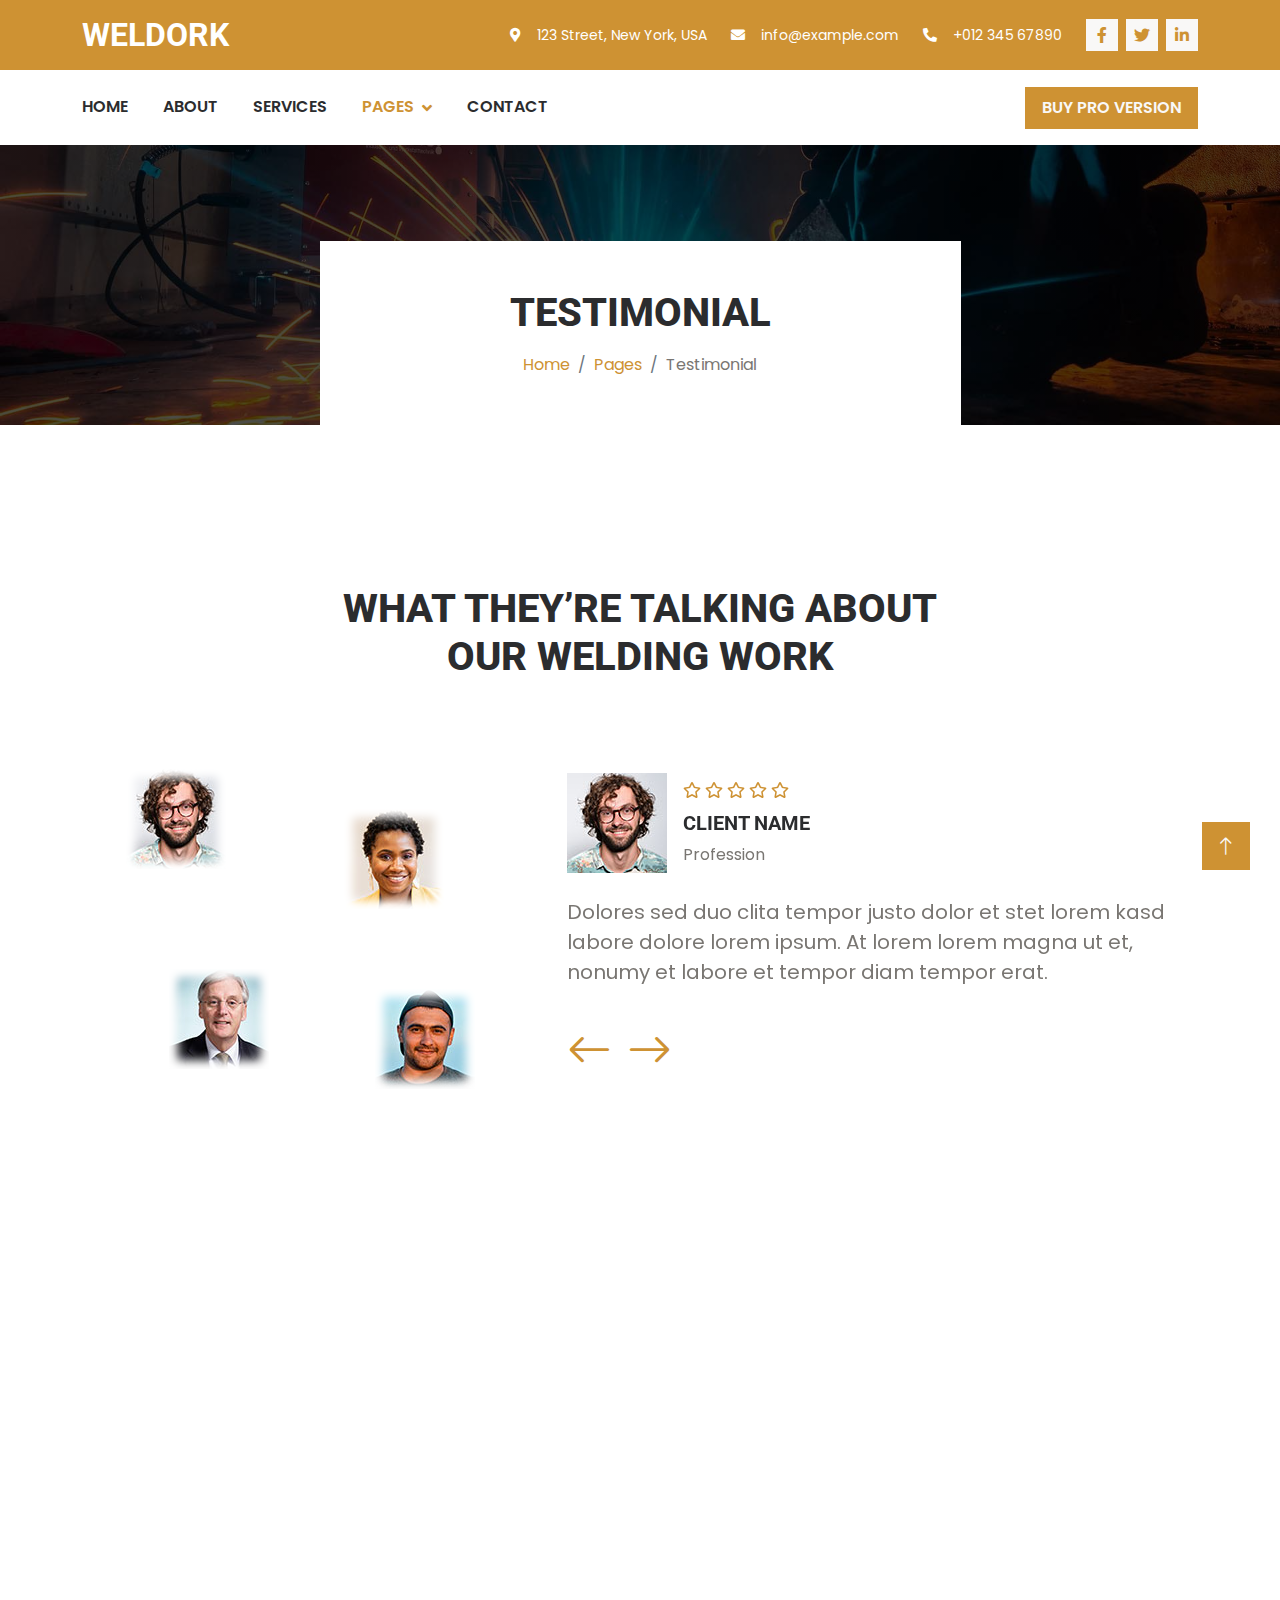
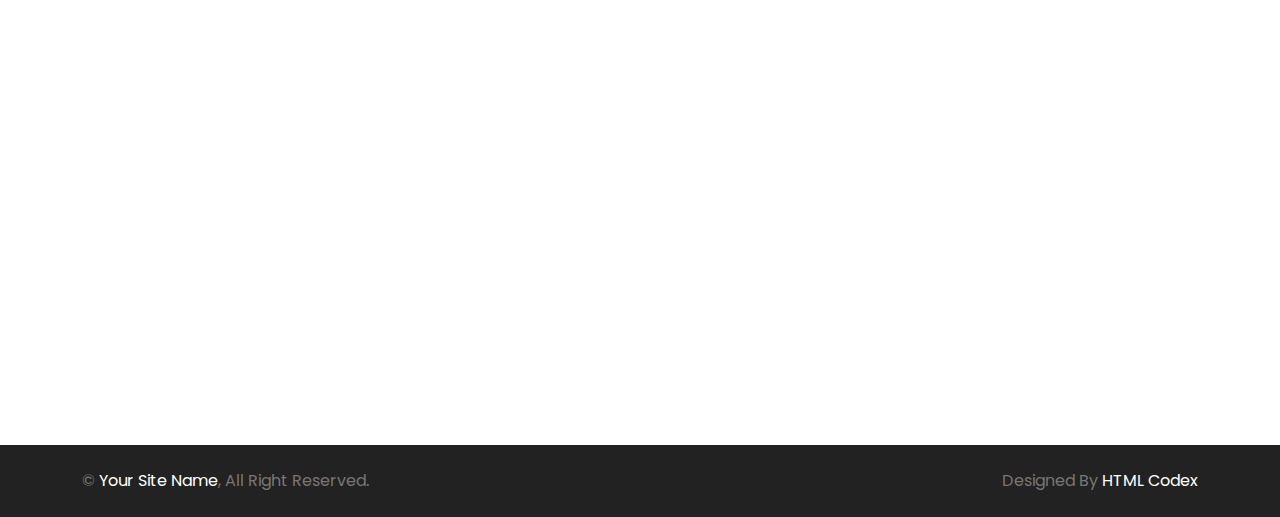
<file: testimonial.html>
<!DOCTYPE html>
<html lang="en">

<head>
    <meta charset="utf-8">
    <title>WELDORK - Welding Website Template</title>
    <meta content="width=device-width, initial-scale=1.0" name="viewport">
    <meta content="" name="keywords">
    <meta content="" name="description">

    <!-- Favicon -->
    <link href="img/favicon.ico" rel="icon">

    <!-- Google Web Fonts -->
    <link rel="preconnect" href="https://fonts.googleapis.com">
    <link rel="preconnect" href="https://fonts.gstatic.com" crossorigin>
    <link href="https://fonts.googleapis.com/css2?family=Poppins:wght@400;600&family=Roboto:wght@700;800&display=swap"
        rel="stylesheet">

    <!-- Icon Font Stylesheet -->
    <link href="https://cdnjs.cloudflare.com/ajax/libs/font-awesome/5.10.0/css/all.min.css" rel="stylesheet">
    <link rel="stylesheet" href="https://cdn.jsdelivr.net/npm/bootstrap-icons@1.10.4/font/bootstrap-icons.css">

    <!-- Libraries Stylesheet -->
    <link href="lib/animate/animate.min.css" rel="stylesheet">
    <link href="lib/owlcarousel/assets/owl.carousel.min.css" rel="stylesheet">

    <!-- Customized Bootstrap Stylesheet -->
    <link href="css/bootstrap.min.css" rel="stylesheet">

    <!-- Template Stylesheet -->
    <link href="css/style.css" rel="stylesheet">
</head>

<body>
    <!-- Spinner Start -->
    <div id="spinner"
        class="show bg-white position-fixed translate-middle w-100 vh-100 top-50 start-50 d-flex align-items-center justify-content-center">
        <div class="spinner-border text-primary" role="status" style="width: 3rem; height: 3rem;"></div>
    </div>
    <!-- Spinner End -->


    <!-- Topbar Start -->
    <div class="container-fluid bg-primary text-white d-none d-lg-flex wow fadeIn" data-wow-delay="0.1s">
        <div class="container py-3">
            <div class="d-flex align-items-center">
                <a href="index.html">
                    <h2 class="text-white fw-bold m-0">WELDORK</h2>
                </a>
                <div class="ms-auto d-flex align-items-center">
                    <small class="ms-4"><i class="fa fa-map-marker-alt me-3"></i>123 Street, New York, USA</small>
                    <small class="ms-4"><i class="fa fa-envelope me-3"></i>info@example.com</small>
                    <small class="ms-4"><i class="fa fa-phone-alt me-3"></i>+012 345 67890</small>
                    <div class="ms-3 d-flex">
                        <a class="btn btn-sm-square btn-light text-primary ms-2" href=""><i
                                class="fab fa-facebook-f"></i></a>
                        <a class="btn btn-sm-square btn-light text-primary ms-2" href=""><i
                                class="fab fa-twitter"></i></a>
                        <a class="btn btn-sm-square btn-light text-primary ms-2" href=""><i
                                class="fab fa-linkedin-in"></i></a>
                    </div>
                </div>
            </div>
        </div>
    </div>
    <!-- Topbar End -->


    <!-- Navbar Start -->
    <div class="container-fluid bg-white sticky-top wow fadeIn" data-wow-delay="0.1s">
        <div class="container">
            <nav class="navbar navbar-expand-lg bg-white navbar-light p-lg-0">
                <a href="index.html" class="navbar-brand d-lg-none">
                    <h1 class="fw-bold m-0">WELDORK</h1>
                </a>
                <button type="button" class="navbar-toggler me-0" data-bs-toggle="collapse"
                    data-bs-target="#navbarCollapse">
                    <span class="navbar-toggler-icon"></span>
                </button>
                <div class="collapse navbar-collapse" id="navbarCollapse">
                    <div class="navbar-nav">
                        <a href="index.html" class="nav-item nav-link">Home</a>
                        <a href="about.html" class="nav-item nav-link">About</a>
                        <a href="service.html" class="nav-item nav-link">Services</a>
                        <div class="nav-item dropdown">
                            <a href="#" class="nav-link dropdown-toggle active" data-bs-toggle="dropdown">Pages</a>
                            <div class="dropdown-menu bg-light rounded-0 rounded-bottom m-0">
                                <a href="team.html" class="dropdown-item">Our Team</a>
                                <a href="testimonial.html" class="dropdown-item active">Testimonial</a>
                                <a href="404.html" class="dropdown-item">404 Page</a>
                            </div>
                        </div>
                        <a href="contact.html" class="nav-item nav-link">Contact</a>
                    </div>
                    <div class="ms-auto d-none d-lg-block">
                        <a href="https://htmlcodex.com/downloading/?item=3556" class="btn btn-primary py-2 px-3">Buy Pro Version</a>
                    </div>
                </div>
            </nav>
        </div>
    </div>
    <!-- Navbar End -->


    <!-- Page Header Start -->
    <div class="container-fluid page-header pt-5 mb-6 wow fadeIn" data-wow-delay="0.1s">
        <div class="container text-center pt-5">
            <div class="row justify-content-center">
                <div class="col-lg-7">
                    <div class="bg-white p-5">
                        <h1 class="display-6 text-uppercase mb-3 animated slideInDown">Testimonial</h1>
                        <nav aria-label="breadcrumb animated slideInDown">
                            <ol class="breadcrumb justify-content-center mb-0">
                                <li class="breadcrumb-item"><a href="#">Home</a></li>
                                <li class="breadcrumb-item"><a href="#">Pages</a></li>
                                <li class="breadcrumb-item" aria-current="page">Testimonial</li>
                            </ol>
                        </nav>
                    </div>
                </div>
            </div>
        </div>
    </div>
    <!-- Page Header End -->


    <!-- Testimonial Start -->
    <div class="container-fluid pt-6 pb-6">
        <div class="container">
            <div class="text-center mx-auto wow fadeInUp" data-wow-delay="0.1s" style="max-width: 600px;">
                <h1 class="display-6 text-uppercase mb-5">What They’re Talking About Our Welding Work</h1>
            </div>
            <div class="row g-5 align-items-center">
                <div class="col-lg-5 wow fadeInUp" data-wow-delay="0.3s">
                    <div class="testimonial-img">
                        <div class="animated flip infinite">
                            <img class="img-fluid" src="img/testimonial-1.jpg" alt="">
                        </div>
                        <div class="animated flip infinite">
                            <img class="img-fluid" src="img/testimonial-2.jpg" alt="">
                        </div>
                        <div class="animated flip infinite">
                            <img class="img-fluid" src="img/testimonial-3.jpg" alt="">
                        </div>
                        <div class="animated flip infinite">
                            <img class="img-fluid" src="img/testimonial-4.jpg" alt="">
                        </div>
                    </div>
                </div>
                <div class="col-lg-7 wow fadeInUp" data-wow-delay="0.5s">
                    <div class="owl-carousel testimonial-carousel">
                        <div class="testimonial-item">
                            <div class="d-flex align-items-center mb-4">
                                <img class="img-fluid" src="img/testimonial-1.jpg" alt="">
                                <div class="ms-3">
                                    <div class="mb-2">
                                        <i class="far fa-star text-primary"></i>
                                        <i class="far fa-star text-primary"></i>
                                        <i class="far fa-star text-primary"></i>
                                        <i class="far fa-star text-primary"></i>
                                        <i class="far fa-star text-primary"></i>
                                    </div>
                                    <h5 class="text-uppercase">Client Name</h5>
                                    <span>Profession</span>
                                </div>
                            </div>
                            <p class="fs-5">Dolores sed duo clita tempor justo dolor et stet lorem kasd labore dolore
                                lorem ipsum. At lorem lorem magna ut et, nonumy et labore et tempor diam tempor erat.
                            </p>
                        </div>
                        <div class="testimonial-item">
                            <div class="d-flex align-items-center mb-4">
                                <img class="img-fluid" src="img/testimonial-2.jpg" alt="">
                                <div class="ms-3">
                                    <div class="mb-2">
                                        <i class="far fa-star text-primary"></i>
                                        <i class="far fa-star text-primary"></i>
                                        <i class="far fa-star text-primary"></i>
                                        <i class="far fa-star text-primary"></i>
                                        <i class="far fa-star text-primary"></i>
                                    </div>
                                    <h5 class="text-uppercase">Client Name</h5>
                                    <span>Profession</span>
                                </div>
                            </div>
                            <p class="fs-5">Dolores sed duo clita tempor justo dolor et stet lorem kasd labore dolore
                                lorem ipsum. At lorem lorem magna ut et, nonumy et labore et tempor diam tempor erat.
                            </p>
                        </div>
                        <div class="testimonial-item">
                            <div class="d-flex align-items-center mb-4">
                                <img class="img-fluid" src="img/testimonial-3.jpg" alt="">
                                <div class="ms-3">
                                    <div class="mb-2">
                                        <i class="far fa-star text-primary"></i>
                                        <i class="far fa-star text-primary"></i>
                                        <i class="far fa-star text-primary"></i>
                                        <i class="far fa-star text-primary"></i>
                                        <i class="far fa-star text-primary"></i>
                                    </div>
                                    <h5 class="text-uppercase">Client Name</h5>
                                    <span>Profession</span>
                                </div>
                            </div>
                            <p class="fs-5">Dolores sed duo clita tempor justo dolor et stet lorem kasd labore dolore
                                lorem ipsum. At lorem lorem magna ut et, nonumy et labore et tempor diam tempor erat.
                            </p>
                        </div>
                        <div class="testimonial-item">
                            <div class="d-flex align-items-center mb-4">
                                <img class="img-fluid" src="img/testimonial-4.jpg" alt="">
                                <div class="ms-3">
                                    <div class="mb-2">
                                        <i class="far fa-star text-primary"></i>
                                        <i class="far fa-star text-primary"></i>
                                        <i class="far fa-star text-primary"></i>
                                        <i class="far fa-star text-primary"></i>
                                        <i class="far fa-star text-primary"></i>
                                    </div>
                                    <h5 class="text-uppercase">Client Name</h5>
                                    <span>Profession</span>
                                </div>
                            </div>
                            <p class="fs-5">Dolores sed duo clita tempor justo dolor et stet lorem kasd labore dolore
                                lorem ipsum. At lorem lorem magna ut et, nonumy et labore et tempor diam tempor erat.
                            </p>
                        </div>
                    </div>
                </div>
            </div>
        </div>
    </div>
    <!-- Testimonial End -->

    
    <!-- Newsletter Start -->
    <div class="container-fluid newsletter mt-6 wow fadeIn" data-wow-delay="0.1s">
        <div class="container pb-5">
            <div class="bg-white p-5 mb-5">
                <div class="row g-5">
                    <div class="col-md-6 wow fadeIn" data-wow-delay="0.3s">
                        <h1 class="display-6 text-uppercase mb-4">Newsletter</h1>
                        <div class="d-flex">
                            <i class="far fa-envelope-open fa-3x text-primary me-4"></i>
                            <p class="fs-5 fst-italic mb-0">Dolores sed duo clita tempor justo dolor et stet lorem kasd labore lorem ipsum.</p>
                        </div>
                    </div>
                    <div class="col-md-6 wow fadeIn" data-wow-delay="0.5s">
                        <div class="form-floating mb-3">
                            <input type="email" class="form-control border-0 bg-light" id="mail" placeholder="Your Email">
                            <label for="mail">Your Email</label>
                        </div>
                        <button class="btn btn-primary w-100 py-3" type="submit">Submit Now</button>
                    </div>
                </div>
            </div>
        </div>
    </div>
    <!-- Newsletter End -->


    <!-- Footer Start -->
    <div class="container-fluid bg-dark footer py-5 wow fadeIn" data-wow-delay="0.1s">
        <div class="container py-5">
            <div class="row g-5">
                <div class="col-lg-3 col-md-6">
                    <h5 class="text-uppercase text-light mb-4">Our Office</h5>
                    <p class="mb-2"><i class="fa fa-map-marker-alt text-primary me-3"></i>123 Street, New York, USA</p>
                    <p class="mb-2"><i class="fa fa-phone-alt text-primary me-3"></i>+012 345 67890</p>
                    <p class="mb-2"><i class="fa fa-envelope text-primary me-3"></i>info@example.com</p>
                    <div class="d-flex pt-3">
                        <a class="btn btn-square btn-light me-2" href=""><i
                                class="fab fa-twitter"></i></a>
                        <a class="btn btn-square btn-light me-2" href=""><i
                                class="fab fa-facebook-f"></i></a>
                        <a class="btn btn-square btn-light me-2" href=""><i
                                class="fab fa-youtube"></i></a>
                        <a class="btn btn-square btn-light me-2" href=""><i
                                class="fab fa-linkedin-in"></i></a>
                    </div>
                </div>
                <div class="col-lg-3 col-md-6">
                    <h5 class="text-uppercase text-light mb-4">Quick Links</h5>
                    <a class="btn btn-link" href="">About Us</a>
                    <a class="btn btn-link" href="">Contact Us</a>
                    <a class="btn btn-link" href="">Our Services</a>
                    <a class="btn btn-link" href="">Terms & Condition</a>
                    <a class="btn btn-link" href="">Support</a>
                </div>
                <div class="col-lg-3 col-md-6">
                    <h5 class="text-uppercase text-light mb-4">Business Hours</h5>
                    <p class="text-uppercase mb-0">Monday - Friday</p>
                    <p>09:00 am - 07:00 pm</p>
                    <p class="text-uppercase mb-0">Saturday</p>
                    <p>09:00 am - 12:00 pm</p>
                    <p class="text-uppercase mb-0">Sunday</p>
                    <p>Closed</p>
                </div>
                <div class="col-lg-3 col-md-6">
                    <h5 class="text-uppercase text-light mb-4">Gallery</h5>
                    <div class="row g-1">
                        <div class="col-4">
                            <img class="img-fluid" src="img/service-1.jpg" alt="">
                        </div>
                        <div class="col-4">
                            <img class="img-fluid" src="img/service-2.jpg" alt="">
                        </div>
                        <div class="col-4">
                            <img class="img-fluid" src="img/service-3.jpg" alt="">
                        </div>
                        <div class="col-4">
                            <img class="img-fluid" src="img/service-4.jpg" alt="">
                        </div>
                        <div class="col-4">
                            <img class="img-fluid" src="img/service-5.jpg" alt="">
                        </div>
                        <div class="col-4">
                            <img class="img-fluid" src="img/service-6.jpg" alt="">
                        </div>
                    </div>
                </div>
            </div>
        </div>
    </div>
    <!-- Footer End -->


    <!-- Copyright Start -->
    <div class="container-fluid text-body copyright py-4">
        <div class="container">
            <div class="row">
                <div class="col-md-6 text-center text-md-start mb-3 mb-md-0">
                    &copy; <a class="fw-semi-bold" href="#">Your Site Name</a>, All Right Reserved.
                </div>
                <div class="col-md-6 text-center text-md-end">
                    
                    <!--/*** The author’s attribution link must remain intact in the template. ***/-->
                    <!--/*** If you wish to remove this credit link, please purchase the Pro Version . ***/-->
                    Designed By <a class="fw-semi-bold" href="https://htmlcodex.com">HTML Codex</a>
                </div>
            </div>
        </div>
    </div>
    <!-- Copyright End -->


    <!-- Back to Top -->
    <a href="#" class="btn btn-lg btn-primary btn-lg-square back-to-top"><i
            class="bi bi-arrow-up"></i></a>


    <!-- JavaScript Libraries -->
    <script src="https://ajax.googleapis.com/ajax/libs/jquery/3.6.1/jquery.min.js"></script>
    <script src="https://cdn.jsdelivr.net/npm/bootstrap@5.0.0/dist/js/bootstrap.bundle.min.js"></script>
    <script src="lib/wow/wow.min.js"></script>
    <script src="lib/easing/easing.min.js"></script>
    <script src="lib/waypoints/waypoints.min.js"></script>
    <script src="lib/owlcarousel/owl.carousel.min.js"></script>

    <!-- Template Javascript -->
    <script src="js/main.js"></script>
</body>

</html>
</file>
<file: css/style.css>
/********** Template CSS **********/

.back-to-top {
    position: fixed;
    display: none;
    right: 30px;
    bottom: 30px;
    z-index: 99;
}

.fw-medium {
    font-weight: 600;
}

.mt-6 {
    margin-top: 5rem;
}

.mb-6 {
    margin-bottom: 5rem;
}

.pt-6 {
    padding-top: 5rem;
}

.pb-6 {
    padding-bottom: 5rem;
}


/*** Spinner ***/
#spinner {
    opacity: 0;
    visibility: hidden;
    transition: opacity .5s ease-out, visibility 0s linear .5s;
    z-index: 99999;
}

#spinner.show {
    transition: opacity .5s ease-out, visibility 0s linear 0s;
    visibility: visible;
    opacity: 1;
}


/*** Button ***/
.btn {
    transition: .5s;
    font-weight: 600;
    text-transform: uppercase;
}

.btn-primary,
.btn-outline-primary:hover {
    color: var(--bs-light);
}

.btn-secondary,
.btn-outline-secondary:hover {
    color: var(--bs-dark);
}

.btn-square {
    width: 38px;
    height: 38px;
}

.btn-sm-square {
    width: 32px;
    height: 32px;
}

.btn-lg-square {
    width: 48px;
    height: 48px;
}

.btn-xl-square {
    width: 60px;
    height: 60px;
}

.btn-xxl-square {
    width: 75px;
    height: 75px;
}

.btn-square,
.btn-sm-square,
.btn-lg-square,
.btn-xl-square,
.btn-xxl-square {
    padding: 0;
    display: flex;
    align-items: center;
    justify-content: center;
    font-weight: normal;
}

/*** Navbar ***/
.sticky-top {
    top: -100px;
    transition: .5s;
}

.navbar .navbar-nav .nav-link {
    margin-right: 35px;
    padding: 25px 0;
    color: var(--bs-dark);
    font-size: 16px;
    text-transform: uppercase;
    font-weight: 600;
    outline: none;
}

.navbar .navbar-nav .nav-link:hover,
.navbar .navbar-nav .nav-link.active {
    color: var(--bs-primary);
}

.navbar .dropdown-toggle::after {
    border: none;
    content: "\f107";
    font-family: "Font Awesome 5 Free";
    font-weight: 900;
    vertical-align: middle;
    margin-left: 8px;
}

@media (max-width: 991.98px) {
    .navbar .navbar-nav .nav-link  {
        margin-right: 0;
        padding: 10px 0;
    }

    .navbar .navbar-nav {
        margin-top: 15px;
        border-top: 1px solid #EEEEEE;
    }
}

@media (min-width: 992px) {
    .navbar .nav-item .dropdown-menu {
        display: block;
        border: none;
        margin-top: 0;
        top: 150%;
        opacity: 0;
        visibility: hidden;
        transition: .5s;
    }

    .navbar .nav-item:hover .dropdown-menu {
        top: 100%;
        visibility: visible;
        transition: .5s;
        opacity: 1;
    }
}


/*** Header ***/
.carousel .carousel-caption {
    top: 0;
    left: 0;
    right: 0;
    bottom: 0;
    display: flex;
    flex-direction: column;
    align-items: start;
    justify-content: center;
    text-align: left;
    background: rgba(0, 0, 0, .7);
    padding: 3rem;
    padding-left: 11rem;
    z-index: 1;
}

.carousel .carousel-indicators {
    top: 0;
    bottom: 0;
    left: 0;
    right: auto;
    width: 80px;
    flex-direction: column;
    margin: 0;
    margin-left: 3rem;
}

.carousel .carousel-indicators [data-bs-target] {
    width: 70px;
    height: 70px;
    text-indent: 0;
    margin: 5px 0;
    border: 2px solid #FFFFFF;
    overflow: hidden;
}

.carousel .carousel-indicators [data-bs-target] img {
    width: 100%;
    height: 100%;
    object-fit: cover;
}

@media (max-width: 992px) {
    .carousel .carousel-item {
        position: relative;
        min-height: 600px;
    }
    
    .carousel .carousel-item img {
        position: absolute;
        width: 100%;
        height: 100%;
        object-fit: cover;
    }

    .carousel .carousel-indicators [data-bs-target] {
        width: 60px;
        height: 60px;
    }

    .carousel .carousel-caption {
        padding-left: 10rem;
    }
}

@media (max-width: 768px) {
    .carousel .carousel-item {
        min-height: 500px;
    }

    .carousel .carousel-indicators [data-bs-target] {
        width: 50px;
        height: 50px;
    }

    .carousel .carousel-caption {
        padding-left: 9rem;
    }
}

@media (min-width: 1200px) {
    .carousel .carousel-item .display-1 {
        font-size: 7rem;
    }
}

.page-header {
    background: linear-gradient(rgba(0, 0, 0, .7), rgba(0, 0, 0, .7)), url(../img/carousel-1.jpg) center center no-repeat;
    background-size: cover;
}


/*** About ***/
.about-img {
    position: relative;
    padding-left: 45px;
}

.about-img::before {
    position: absolute;
    content: "";
    width: 200px;
    height: 300px;
    top: 0;
    left: 0;
    border: 5px solid var(--bs-primary);
    animation: animateUpDown 3s ease-in-out infinite;
    z-index: -1;
}

@keyframes animateUpDown { 
    0% { 
        top: -25px;
    }
    50% { 
        top: -45px;
    }
    100% { 
        top: -25px;
    } 
}


/*** Service ***/
.service .service-item {
    position: relative;
    margin-top: 45px;
}

.service .service-inner {
    position: relative;
    height: 100%;
    margin-top: 45px;
    background: var(--bs-white);
    box-shadow: 0 0 45px rgba(0, 0, 0, .05);
}

.service .service-inner::before {
    position: absolute;
    content: "";
    width: 100%;
    height: 0;
    left: 0;
    bottom: 0;
    transition: 1s;
    background: var(--bs-primary);
}

.service .service-inner:hover::before {
    height: 100%;
    top: 0;
}

.service .service-item img {
    margin-top: -45px;
    padding-left: 45px;
}

.service .service-item * {
    position: relative;
    transition: .5s;
    z-index: 1;
}

.service .service-item:hover h5,
.service .service-item:hover p {
    color: var(--bs-white);
}

.service .service-item:hover a {
    padding-left: 45px !important;
}


/*** Team ***/
.team .team-item {
    background: var(--bs-white);
    box-shadow: 0 0 45px rgba(0, 0, 0, .05);
}

.team .team-item .team-social {
    position: absolute;
    width: 0;
    height: 100%;
    top: 0;
    right: 0;
    transition: .5s;
    background: var(--bs-primary);
    display: flex;
    align-items: center;
    justify-content: center;
}

.team .team-item:hover .team-social {
    width: 100%;
    left: 0;
}

.team .team-item .team-social .btn {
    opacity: 0;
    transition: .5s;
}

.team .team-item:hover .team-social .btn {
    opacity: 1;
}


/*** Testimonial ***/
.testimonial-img {
    position: relative;
    min-height: 400px;
    overflow: hidden;
}

.testimonial-img div {
    position: absolute;
    width: 100px;
    height: 100px;
    animation-duration: 5s;
}

.testimonial-img div:nth-child(1) {
    top: 10%;
    left: 10%;
    animation-delay: .1s;
}

.testimonial-img div:nth-child(2) {
    top: 60%;
    left: 20%;
    animation-delay: .4s;
}

.testimonial-img div:nth-child(3) {
    top: 20%;
    left: 60%;
    animation-delay: .7s;
}

.testimonial-img div:nth-child(4) {
    bottom: 10%;
    right: 10%;
    animation-delay: 1s;
}

.testimonial-img div::after {
    position: absolute;
    content: "";
    top: -1px;
    right: -1px;
    bottom: -1px;
    left: -1px;
    box-shadow: 0 0 10px 10px var(--bs-white) inset;
    z-index: 1;
}

.testimonial-carousel .owl-item img {
    width: 100px;
    height: 100px;
}

.testimonial-carousel .owl-nav {
    margin-top: 15px;
    display: flex;
}

.testimonial-carousel .owl-nav .owl-prev,
.testimonial-carousel .owl-nav .owl-next {
    margin-right: 15px;
    color: var(--bs-primary);
    font-size: 45px;
    transition: .5s;
}

.testimonial-carousel .owl-nav .owl-prev:hover,
.testimonial-carousel .owl-nav .owl-next:hover {
    color: var(--bs-dark);
}


/*** Contact ***/
.contact {
    background: linear-gradient(rgba(0, 0, 0, .7), rgba(0, 0, 0, .7)), url(../img/carousel-3.jpg) left center no-repeat;
    background-size: cover;
}

@media (min-width: 992px) {
    .contact-info::after {
        position: absolute;
        content: "";
        width: 0px;
        height: 100%;
        top: 0;
        left: 50%;
        border-left: 1px dashed rgba(255, 255, 255, .2);
    }
}

@media (max-width: 991.98px) {
    .contact-info::after {
        position: absolute;
        content: "";
        width: 100%;
        height: 0px;
        top: 50%;
        left: 0;
        border-top: 1px dashed rgba(255, 255, 255, .2);
    }
}


/*** Newsletter ***/
.newsletter {
    background: linear-gradient(rgba(0, 0, 0, .7), rgba(0, 0, 0, .7)), url(../img/carousel-3.jpg) left center no-repeat;
    background-size: cover;
}


/*** Footer ***/
.footer .btn.btn-link {
    display: block;
    margin-bottom: 5px;
    padding: 0;
    text-align: left;
    color: var(--bs-secondary);
    font-weight: normal;
    text-transform: capitalize;
    transition: .3s;
}

.footer .btn.btn-link::before {
    position: relative;
    content: "\f105";
    font-family: "Font Awesome 5 Free";
    font-weight: 900;
    color: var(--bs-primary);
    margin-right: 10px;
}

.footer .btn.btn-link:hover {
    color: var(--bs-primary);
    letter-spacing: 1px;
    box-shadow: none;
}

.copyright {
    background: #222222;
}

.copyright a {
    color: var(--bs-white);
}

.copyright a:hover {
    color: var(--bs-primary);
}
</file>
